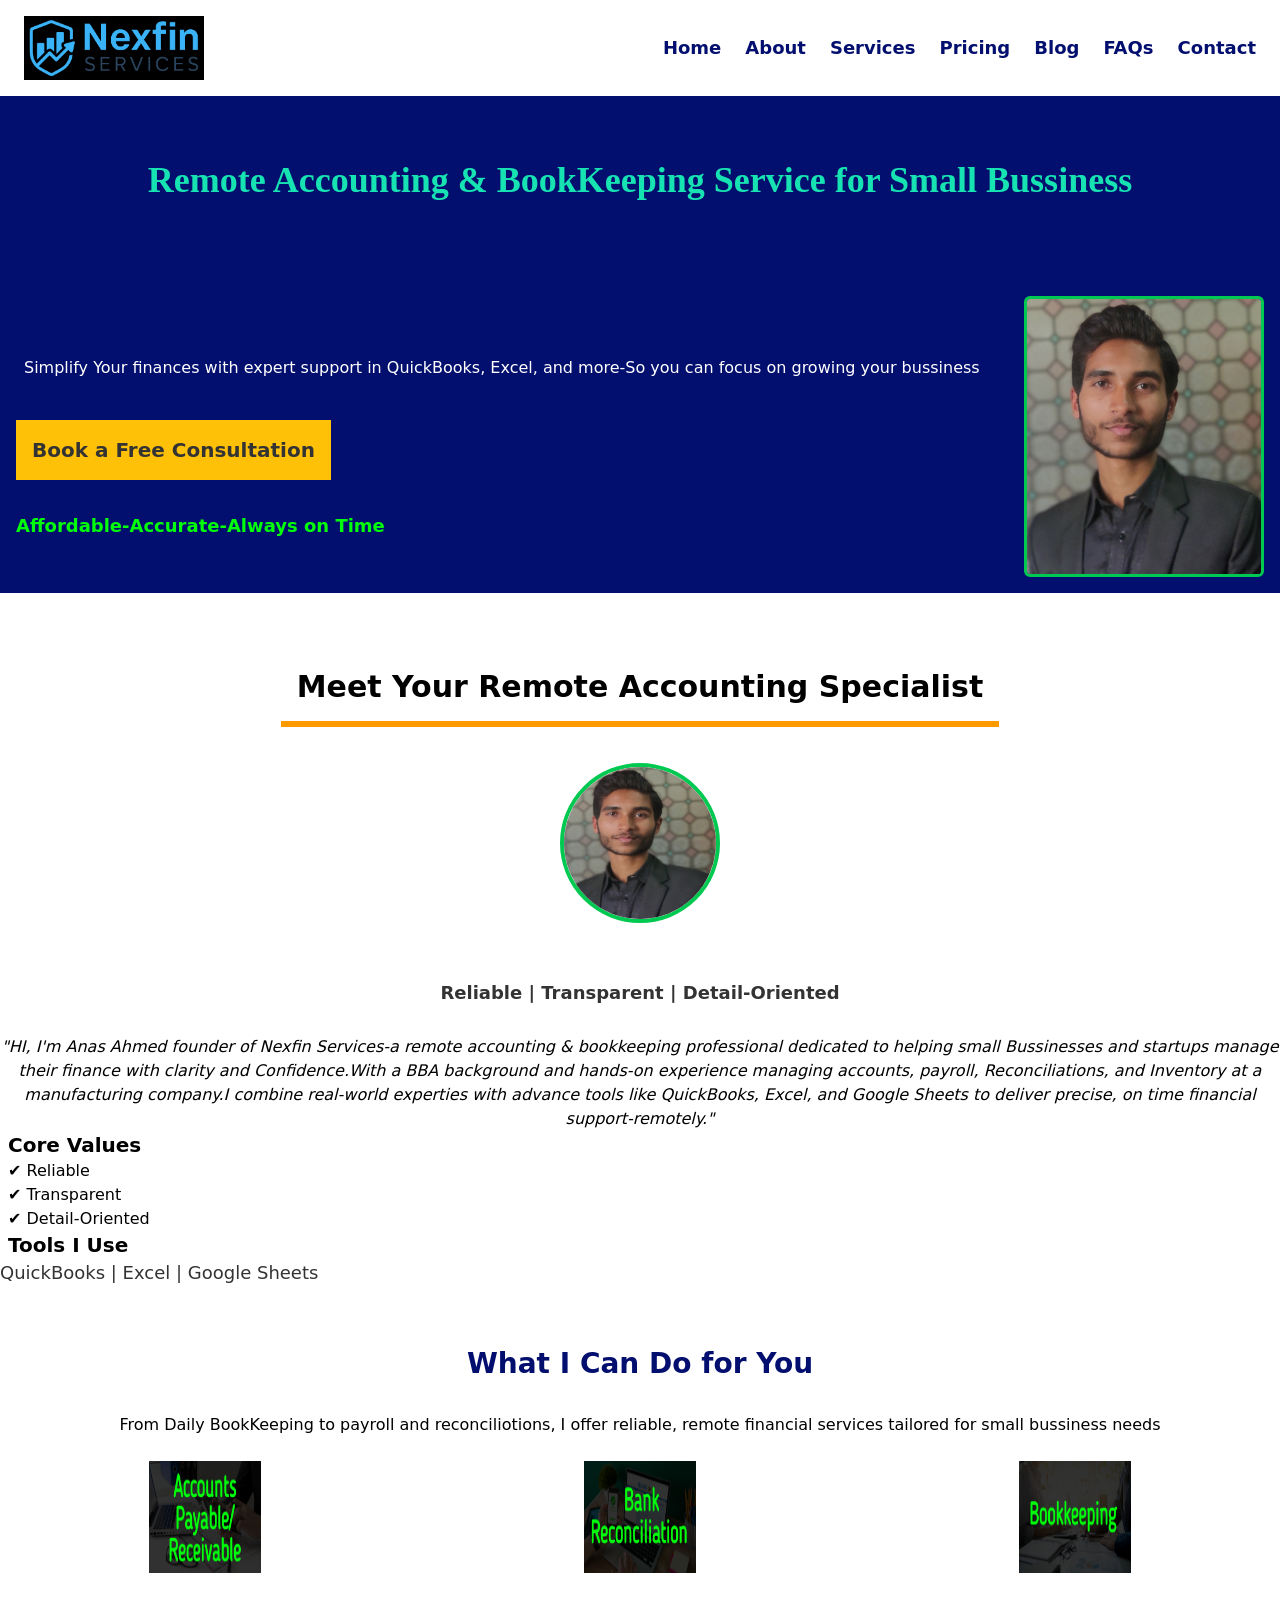
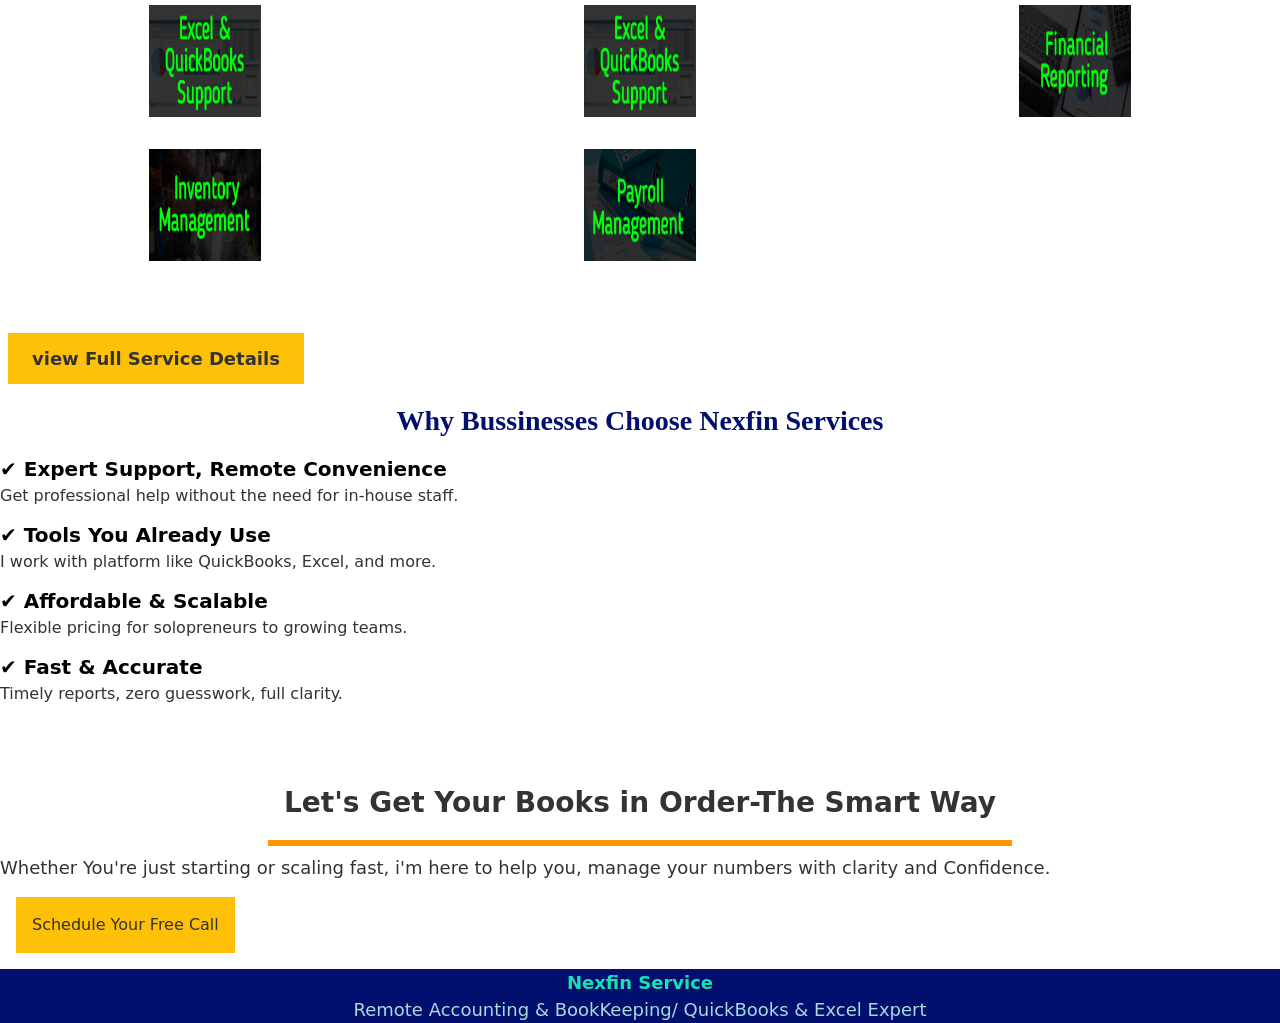
<file: src/index.html>
<!doctype html>
<html>
<head>
  <meta charset="UTF-8">
  <meta name="viewport" content="width=device-width, initial-scale=1.0">
  <link href="./output.css" rel="stylesheet">
</head>
<body>

<nav class="bg-white px-6 py-4 fixed top-0 w-full z-50 ">
  <div class="flex justify-between items-center">
   
    <div>
      <img src="./images/logo.png.png" alt="logo" class="h-16">
    </div>

   
    <div class="md:hidden">
      <button onclick="togglemanu()" class="text-[rgb(3,15,111)] text-3xl">
        &#9776;
      </button>
    </div>

   
    <ul id="menu" class="hidden md:flex space-x-6 text-[rgb(3,15,111)] text-lg font-semibold">
      <li><a href="./index.html">Home</a></li>
      <li><a href="./About.html">About</a></li>
      <li><a href="./Services.html">Services</a></li>
      <li><a href="./Pricing.html">Pricing</a></li>
      <li><a href="./Blog.html">Blog</a></li>
      <li><a href="./FAQs.html">FAQs</a></li>
      <li><a href="./Contact.html">Contact</a></li>
    </ul>
  </div>


  <ul id="mobileMenu" class="md:hidden   flex-col space-y-3 mt-4 hidden text-[rgb(3,15,111)] text-lg font-semibold">
    <li><a href="./index.html">Home</a></li>
    <li><a href="./About.html">About</a></li>
    <li><a href="./Services.html">Services</a></li>
    <li><a href="./Pricing.html">Pricing</a></li>
    <li><a href="./Blog.html">Blog</a></li>
    <li><a href="./FAQs.html">FAQs</a></li>
    <li><a href="./Contact.html">Contact</a></li>
  </ul>
</nav>



<div class="mt-20 bg-[rgb(3,15,111)]  ">
  <div>
  <h1 class="flex flex-col text-center py-20  px-4 text-4xl font-bold mb-4 text-[rgb(23,227,178)] font-serif  ">Remote Accounting & BookKeeping Service for Small Bussiness</h1>

  </div >

  <div class="flex flex-col md:flex-row items-center gap-4 justify-between ">
    <div >
 <p class="p-6   text-white ">Simplify Your finances with expert support in QuickBooks, Excel, and more-So you can focus on growing your bussiness</p>
<a href="Contact.html">
   <button class="p-4 m-4 bg-[rgb(255,193,7)] text-[rgb(51,51,51)] text-xl font-bold cursor-pointer">Book a Free Consultation</button>
</a>
 <p class="text-lg text-[rgb(0,255,10)] font-sans font-bold  p-4">Affordable-Accurate-Always on Time</p>
    </div>

    <div>
<img class="w-40 md:w-60 h-auto border-[3px] border-green-500 rounded-md mb-4 mr-4  " src="./images/Profile.png.jpg" alt="">

    </div>
  </div>
</div>


<div class="">

  <div class="">

    <h1 class="block text-3xl text-center  mt-15 font-bold p-4 w-fit mx-auto border-b-6 border-b-amber-500 text-[rbg(3,15,111)] ">Meet Your Remote Accounting Specialist </h1>

    <img class="block mx-auto mt-9 rounded-full border-4 border-green-500   w-40 h-40" src="./images/Profile.png.jpg" alt="">

    <h1 class="block text-lg text-center  mt-10 font-bold font-sans text-[rgb(51,51,51)] p-4 w-fit mx-auto">Reliable | Transparent | Detail-Oriented </h1>

  <div>
      <p class="block w-fit text-center mt-3 mx-auto italic ">"HI, I'm Anas Ahmed founder of Nexfin Services-a remote accounting & bookkeeping professional dedicated to helping small Bussinesses and startups manage their finance with clarity and Confidence.With a BBA background and hands-on experience managing accounts, payroll, Reconciliations, and Inventory at a manufacturing company.I combine real-world experties with advance tools like QuickBooks, Excel, and Google Sheets to deliver precise, on time financial support-remotely."</p>
      <h1 class="text-xl font-bold px-2 ">Core Values</h1>
      <p class="text-black px-2" >✔ Reliable</p>
        <p class="text-black px-2" >✔ Transparent</p>
          <p class="text-black px-2" >✔ Detail-Oriented</p>
          <h1 class="text-xl font-bold px-2 ">Tools I Use</h1>
          <p class=" text-[rgb(51,51,51)] font-sans text-lg">QuickBooks | Excel | Google Sheets</p>

  </div>
  </div>


  <div>
       <h1 class="block text-[rgb(3,15,111)] text-[28px]  text-center  mt-10 font-bold p-4 w-fit mx-auto">What I Can Do for You</h1>

    <p class="block w-fit text-center mt-3 mx-auto ">From Daily BookKeeping to payroll and reconciliotions, I offer reliable, remote financial services tailored for small bussiness needs</p>
  </div>



  <div class="grid grid-cols-1 sm:grid-cols-2 md:grid-cols-3 justify-items-center mt-6 gap-6">

    <div class="text-center">
<img class="h-28 w-28 mx-auto" src="./images/Accounts Payable-Receivable.png.jpg" alt="">

<div class="w-28 mx-auto">
<h1 class="mt-1 text-base font-medium mb-2"></h1>
</div>

    </div>

<div class="text-center">
<img class="h-28 w-28 mx-auto" src="./images/Bank Reconciliation.png.jpg" alt="">

<div class="w-28 mx-auto">
<h1 class="mt-1 text-base font-medium mb-2"></h1>
</div>
    </div>

<div class="text-center">
<img class="h-28 w-28 mx-auto" src="./images/Bookkeeping.png.jpg" alt="">

<div class="w-28 mx-auto">
<h1 class="mt-1 text-base font-medium mb-2"></h1>
</div>
    </div>

    <div class="text-center">
<img class="h-28 w-28 mx-auto" src="./images/Excel & QuickBooks Support.png.jpg" alt="">

<div class="w-28 mx-auto">
<h1 class="mt-1 text-base font-medium mb-2"></h1>
</div>
    </div>


    <div class="text-center">
<img class="h-28 w-28 mx-auto" src="./images/Excel & QuickBooks Support.png.jpg" alt="">

<div class="w-28 mx-auto">
<h1 class="mt-1 text-base font-medium mb-2"></h1>
</div>
    </div>


    <div class="text-center">
<img class="h-28 w-28 mx-auto" src="./images/Financial Reporting.png.jpg" alt="">

<div class="w-28 mx-auto">
<h1 class="mt-1 text-base font-medium mb-2"></h1>
</div>
    </div>

    


    <div class="text-center">
<img class="h-28 w-28 mx-auto" src="./images/Inventory Management.png.jpg" alt="">

<div class="w-28 mx-auto">
<h1 class="mt-1 text-base font-medium mb-2"></h1>
</div>
    </div>


    <div class="text-center">
<img class="h-28 w-28 mx-auto" src="./images/Payroll Management.png.jpg" alt="">

<div class="w-28 mx-auto">
<h1 class="mt-1 text-base font-medium mb-2"></h1>

</div>
    </div>
 
    
  </div>
 <a href="Services.html">
   <button class=" mx-2 mt-16 px-6 py-3 text-[rgb(51,51,51)] bg-[rgb(255,193,7)] font-sans font-bold text-[18px] cursor-pointer">view Full Service Details</button>
 </a>
</div>


<div class=" mt-4 items-center justify-center text-center">
  <h1 class="text-[28px] text-[rgb(3,15,111)] font-bold font-serif  ">Why Bussinesses Choose Nexfin Services</h1>
 <div>
  <h1 class="mt-3 text-left text-[20px] font-semibold">✔ Expert Support, Remote Convenience</h1>
  <p class="text-left text-[rgb(51,51,51)]    mt-2text-[18px]">Get professional help without the need for in-house staff.</p>
 </div>

  <div>
  <h1 class="mt-3 text-left text-[20px] font-semibold">✔ Tools You Already Use</h1>
  <p class="text-left text-[rgb(51,51,51)]    mt-2text-[18px]">I work with platform like QuickBooks, Excel, and more.</p>
 </div>

  <div>
  <h1 class="mt-3 text-left text-[20px] font-semibold">✔ Affordable & Scalable</h1>
  <p class="text-left text-[rgb(51,51,51)]    mt-2text-[18px]">Flexible pricing for solopreneurs to growing teams.</p>
 </div>

  <div>
  <h1 class="mt-3 text-left text-[20px] font-semibold">✔ Fast & Accurate</h1>
  <p class="text-left font-sans text-[rgb(51,51,51)]  mt-2text-[18px]">Timely reports, zero guesswork, full clarity.</p>
 </div>

 
</div>


<div>

  <div>
   <h1 class="block text-[28px] text-[rgb(51,51,51)] font-sans text-center  mt-15 font-bold p-4 w-fit mx-auto border-b-6 border-b-amber-500 ">Let's Get Your Books in Order-The Smart Way </h1>

   <p class="mt-2 text-[18px] text-[rgb(51,51,51)] font-sans">Whether You're just starting or scaling fast, i'm here to help you, manage your numbers with clarity and Confidence.</p>
  </div>

</div>

<div>
  <a href="Contact.html">
   <button class="p-4 m-4 text-[rgb(51,51,51)] font-sans bg-[rgb(255,193,7)] cursor-pointer">Schedule Your Free Call</button>
</a>
</div>


<footer class="bg-[rgb(3,15,111)]">
  <a href="Services.html">
    <h1 class="block items-center text-center text-[rgb(23,227,178)] font-sans text-[18px] font-bold">Nexfin Service</h1>
    <p class="block items-center text-center text-[rgb(168,218,220)] font-sans text-[18px]">Remote Accounting & BookKeeping/ QuickBooks & Excel Expert</p>
  </a>
</footer>

<script>
  function togglemanu() {
    const menu = document.getElementById('mobileMenu');
    menu.classList.toggle('hidden');
  }
</script>

  
</body>
</html>
</file>
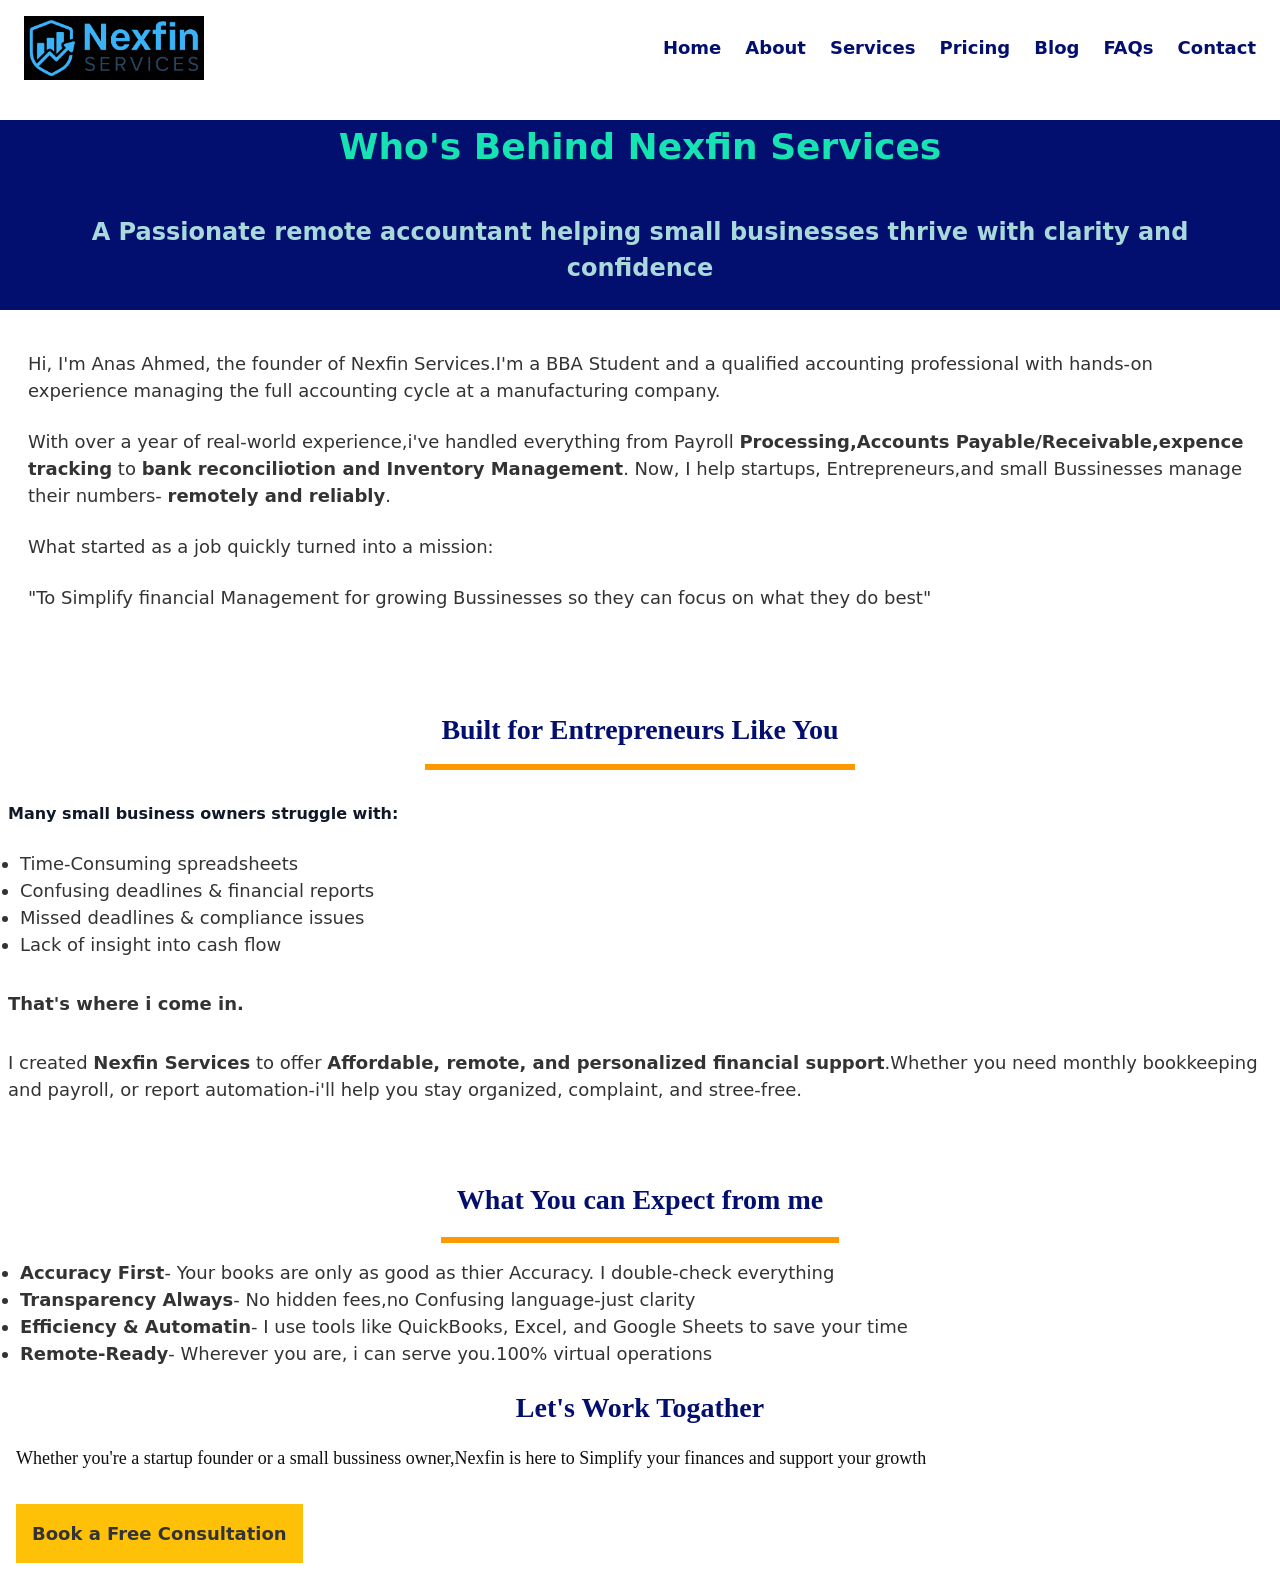
<file: src/About.html>
<!DOCTYPE html>
<html lang="en">
<head>
    <meta charset="UTF-8">
    <meta name="viewport" content="width=device-width, initial-scale=1.0">
      <link href="./output.css" rel="stylesheet">
    <title>About</title>
</head>
<body>
  


<nav class="bg-white px-6 py-4 fixed top-0 w-full z-50 ">
  <div class="flex justify-between items-center">
   
    <div>
      <img src="./images/logo.png.png" alt="logo" class="h-16">
    </div>

   
    <div class="md:hidden">
      <button onclick="togglemanu()" class="text-[rgb(3,15,111)] text-3xl">
        &#9776;
      </button>
    </div>

   
    <ul id="menu" class="hidden md:flex space-x-6 text-[rgb(3,15,111)] text-lg font-semibold">
      <li><a href="./index.html">Home</a></li>
      <li><a href="./About.html">About</a></li>
      <li><a href="./Services.html">Services</a></li>
      <li><a href="./Pricing.html">Pricing</a></li>
      <li><a href="./Blog.html">Blog</a></li>
      <li><a href="./FAQs.html">FAQs</a></li>
      <li><a href="./Contact.html">Contact</a></li>
    </ul>
  </div>


  <ul id="mobileMenu" class="md:hidden   flex-col space-y-3 mt-4 hidden text-[rgb(3,15,111)] text-lg font-semibold">
    <li><a href="./index.html">Home</a></li>
    <li><a href="./About.html">About</a></li>
    <li><a href="./Services.html">Services</a></li>
    <li><a href="./Pricing.html">Pricing</a></li>
    <li><a href="./Blog.html">Blog</a></li>
    <li><a href="./FAQs.html">FAQs</a></li>
    <li><a href="./Contact.html">Contact</a></li>
  </ul>
</nav>


  

<div class="mt-30 bg-[rgb(3,15,111)] ">
  <div>
 <h1 class="flex flex-col text-center  px-4 text-[36px] font-bold mb-4 text-[rgb(23,227,178)] font-sans  ">Who's Behind Nexfin Services</h1>
  </div>
  <div>
 <p class="p-6 block text-center text-[rgb(168,218,220)] font-sans text-[24px] font-bold ">A Passionate remote accountant helping small businesses thrive with clarity and confidence</p>


  </div>
</div>



<div class="bg-white m-4 p-3">
  <p class="text-[rgb(51,51,51)] font-sans text-[18px] py-3">Hi, I'm Anas Ahmed, the founder of Nexfin Services.I'm a BBA Student and a qualified accounting professional with hands-on experience managing the full accounting cycle at a manufacturing company.</p>

  <p class="text-[rgb(51,51,51)] font-sans text-[18px] py-3">With over a year of real-world experience,i've handled everything from Payroll <span class="font-bold">Processing,Accounts Payable/Receivable,expence tracking</span> to <span class="font-bold">bank reconciliotion and Inventory Management</span>. Now, I help startups, Entrepreneurs,and small Bussinesses manage their numbers- <span class="font-bold">remotely and reliably</span>.</p>

  <h1 class="text-[rgb(51,51,51)] font-sans text-[18px] py-3">What started as a job quickly turned into a mission:</h1>

  <p class="text-[rgb(51,51,51)] font-sans text-[18px] py-3">"To Simplify financial Management for growing Bussinesses so they can focus on what they do best"</p>


</div>

<div>

  <div>
   <h1 class="block text-[rgb(3,15,111)] font-serif text-[28px]  text-2xl text-center  mt-15 font-bold p-4 w-fit mx-auto border-b-6 border-b-amber-500 ">Built for Entrepreneurs Like You </h1>

  

    <p class="mb-2 text-gray-900 font-semibold mt-8 px-2">Many small business owners struggle with:</p>

<ul class="list-disc ps-5 text-[rgb(51,51,51)] font-sans text-[18px] pt-4">
  <li>Time-Consuming spreadsheets</li>
  <li>Confusing deadlines & financial reports</li>
  <li>Missed deadlines & compliance issues</li>
  <li>Lack of insight into cash flow</li>
</ul>

 <p class="mb-2 text-[rgb(51,51,51)] text-[18px] font-sans font-semibold mt-8 px-2">That's where i come in.</p>

  <p class="mb-2 text-[rgb(51,51,51)] text-[18px] font-sans  mt-8 px-2">I created <span class="font-bold">Nexfin Services</span> to offer <span class="font-bold">Affordable, remote, and personalized financial support</span>.Whether you need monthly bookkeeping and payroll, or report automation-i'll help you stay organized, complaint, and stree-free.</p>

   

</div>

<div>
   <h1 class="block text-[28px] text-[rgb(3,15,111)] font-serif text-center  mt-15 font-bold p-4 w-fit mx-auto border-b-6 border-b-amber-500 ">What You can Expect from me </h1>

   <ul class="list-disc ps-5 text-[rgb(51,51,51)] font-sans text-[18px]  pt-4">
  <li><span class="font-bold">Accuracy First</span>- Your books are only as good as thier Accuracy. I double-check everything</li>
  <li><span class="font-bold">Transparency Always</span>- No hidden fees,no Confusing language-just clarity</li>
  <li><span class="font-bold">Efficiency & Automatin</span>- I use tools like QuickBooks, Excel, and Google Sheets to save your time</li>
  <li><span class="font-bold">Remote-Ready</span>- Wherever you are, i can serve you.100% virtual operations</li>
</ul>



</div>



</div>

<div class="mt-5">

  <div>
  <p class="block text-center text-[rgb(3,15,111)]  font-serif font-bold text-[28px] ">Let's Work Togather</p>

   <p class="block text-left text-[rgb(15,15,15)]  font-serif text-[18px] p-4 ">Whether you're a startup founder or a small bussiness owner,Nexfin is here to Simplify your finances and support your growth</p>
  <a class="flex text-[rgb(51,51,51)] font-sans text-[18px] font-bold " href="Contact.html">
    <button class="p-4 m-4 bg-[rgb(255,193,7)] cursor-pointer">Book a Free Consultation</button>
  </a>
</div>


</div>

<script>
  function togglemanu() {
    const menu = document.getElementById('mobileMenu');
    menu.classList.toggle('hidden');
  }
</script>
</body>
</html>
</file>
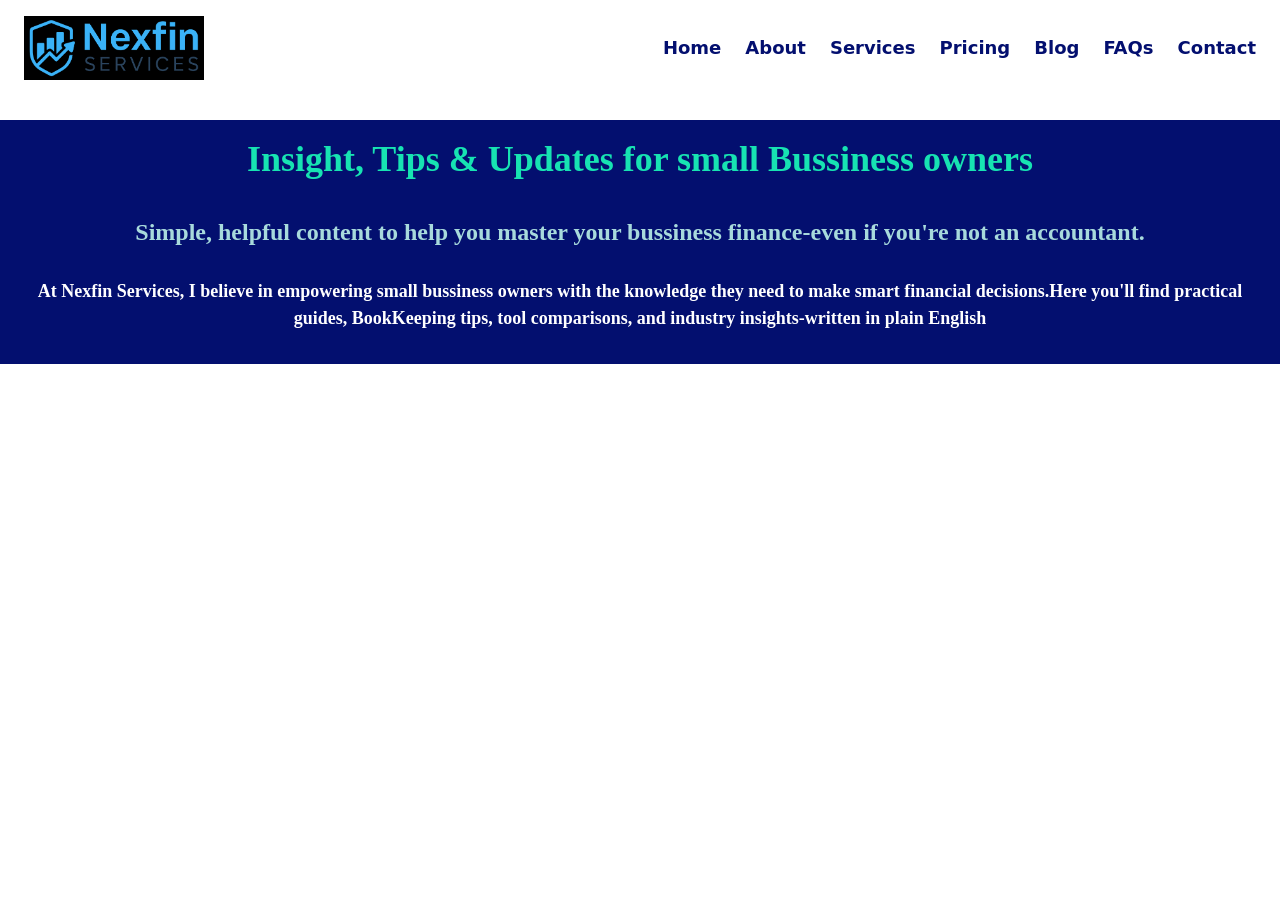
<file: src/Blog.html>
<!DOCTYPE html>
<html lang="en">
<head>
    <meta charset="UTF-8">
    <meta name="viewport" content="width=device-width, initial-scale=1.0">
      <link href="./output.css" rel="stylesheet">
    <title>Blog page</title>
</head>
<body>


   <nav class="bg-white px-6 py-4 fixed top-0 w-full z-50 ">
  <div class="flex justify-between items-center">
   
    <div>
      <img src="./images/logo.png.png" alt="logo" class="h-16">
    </div>

   
    <div class="md:hidden">
      <button onclick="togglemanu()" class="text-[rgb(3,15,111)] text-3xl">
        &#9776;
      </button>
    </div>

   
    <ul id="menu" class="hidden md:flex space-x-6 text-[rgb(3,15,111)] text-lg font-semibold">
      <li><a href="./index.html">Home</a></li>
      <li><a href="./About.html">About</a></li>
      <li><a href="./Services.html">Services</a></li>
      <li><a href="./Pricing.html">Pricing</a></li>
      <li><a href="./Blog.html">Blog</a></li>
      <li><a href="./FAQs.html">FAQs</a></li>
      <li><a href="./Contact.html">Contact</a></li>
    </ul>
  </div>


  <ul id="mobileMenu" class="md:hidden   flex-col space-y-3 mt-4 hidden text-[rgb(3,15,111)] text-lg font-semibold">
    <li><a href="./index.html">Home</a></li>
    <li><a href="./About.html">About</a></li>
    <li><a href="./Services.html">Services</a></li>
    <li><a href="./Pricing.html">Pricing</a></li>
    <li><a href="./Blog.html">Blog</a></li>
    <li><a href="./FAQs.html">FAQs</a></li>
    <li><a href="./Contact.html">Contact</a></li>
  </ul>
</nav>



<div class="mt-30 bg-[rgb(3,15,111)]">
  <div class="pt-3">
 <h1 class="flex flex-col text-center  px-4 text-[36px] text-[rgb(23,227,178)] font-serif font-bold mb-4 ">Insight, Tips & Updates for small Bussiness owners</h1>
  </div>

   <div class="pt-3">
 <h1 class="flex flex-col text-center  px-4 text-[24px] text-[rgb(168,218,220)] font-serif font-bold mb-4 ">Simple, helpful content to help you master your bussiness finance-even if you're not an accountant. </h1>
  </div>

   <div class="pb-4 pt-3">
 <h1 class="flex flex-col text-center  px-4 text-[18px] text-[rgb(255,255,255)] font-serif font-bold mb-4 ">At Nexfin Services, I believe in empowering small bussiness owners with the knowledge they need to make smart financial decisions.Here you'll find practical guides, BookKeeping tips, tool comparisons, and industry insights-written in plain English</h1>
  </div>


</div>

<script>
  function togglemanu() {
    const menu = document.getElementById('mobileMenu');
    menu.classList.toggle('hidden');
  }
</script>
</body>
</html>
</file>
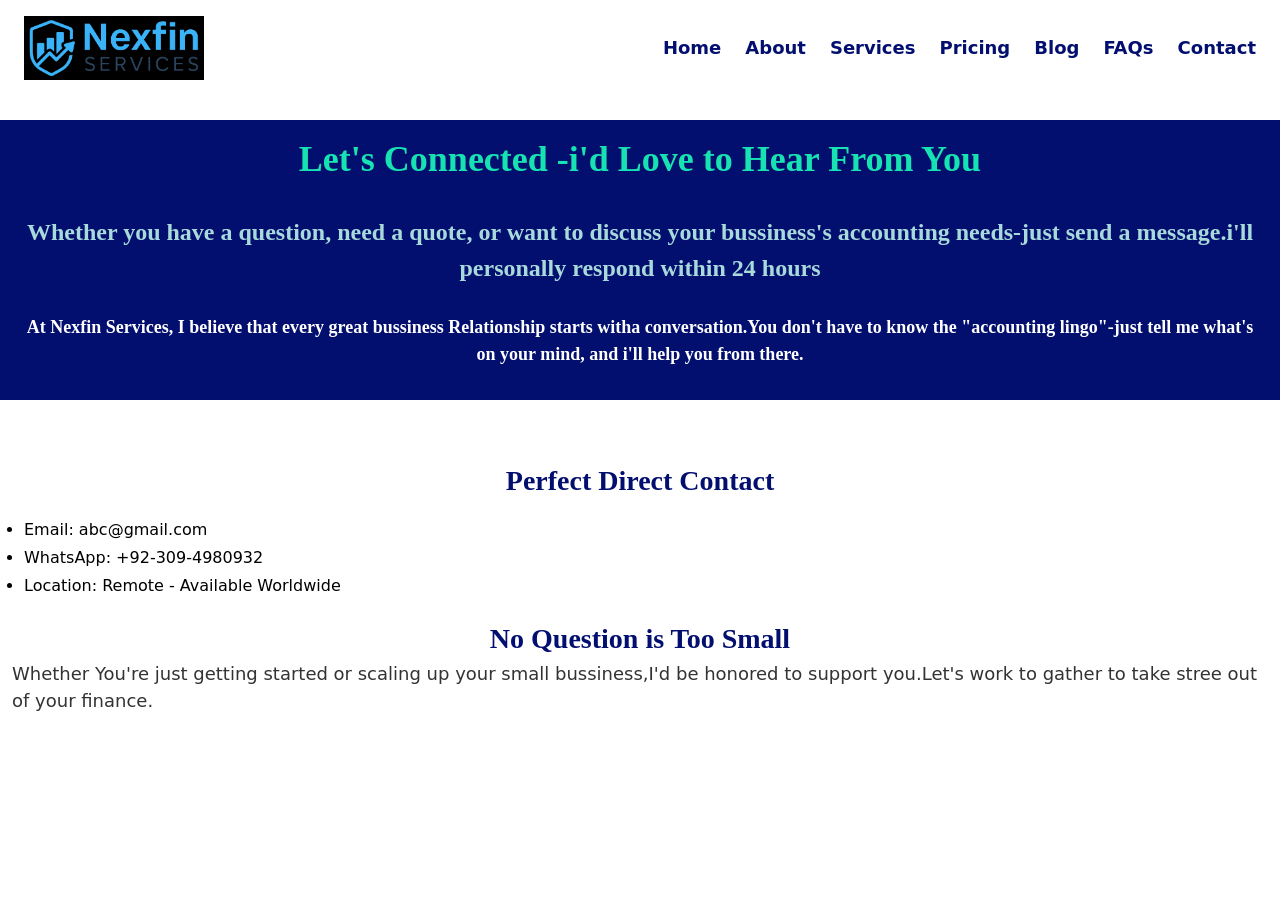
<file: src/Contact.html>
<!DOCTYPE html>
<html lang="en">
<head>
    <meta charset="UTF-8">
    <meta name="viewport" content="width=device-width, initial-scale=1.0">
      <link href="./output.css" rel="stylesheet">
    <title>Contact page</title>
</head>
<body>
  

  <nav class="bg-white px-6 py-4 fixed top-0 w-full z-50 ">
  <div class="flex justify-between items-center">
   
    <div>
      <img src="./images/logo.png.png" alt="logo" class="h-16">
    </div>

   
    <div class="md:hidden">
      <button onclick="togglemanu()" class="text-[rgb(3,15,111)] text-3xl">
        &#9776;
      </button>
    </div>

   
    <ul id="menu" class="hidden md:flex space-x-6 text-[rgb(3,15,111)] text-lg font-semibold">
      <li><a href="./index.html">Home</a></li>
      <li><a href="./About.html">About</a></li>
      <li><a href="./Services.html">Services</a></li>
      <li><a href="./Pricing.html">Pricing</a></li>
      <li><a href="./Blog.html">Blog</a></li>
      <li><a href="./FAQs.html">FAQs</a></li>
      <li><a href="./Contact.html">Contact</a></li>
    </ul>
  </div>


  <ul id="mobileMenu" class="md:hidden   flex-col space-y-3 mt-4 hidden text-[rgb(3,15,111)] text-lg font-semibold">
    <li><a href="./index.html">Home</a></li>
    <li><a href="./About.html">About</a></li>
    <li><a href="./Services.html">Services</a></li>
    <li><a href="./Pricing.html">Pricing</a></li>
    <li><a href="./Blog.html">Blog</a></li>
    <li><a href="./FAQs.html">FAQs</a></li>
    <li><a href="./Contact.html">Contact</a></li>
  </ul>
</nav>

 
<div class="mt-30 bg-[rgb(3,15,111)]">
  <div class="pt-3">
 <h1 class="flex flex-col text-center  px-4 text-[36px] text-[rgb(23,227,178)] font-serif font-bold mb-4 ">Let's Connected -i'd Love to Hear From You</h1>
  </div>

   <div class="pt-3">
 <h1 class="flex flex-col text-center  px-4 text-[24px] text-[rgb(168,218,220)] font-serif font-bold mb-4 ">Whether you have a question, need a quote, or want to discuss your bussiness's accounting needs-just send a message.i'll personally respond within 24 hours</h1>
  </div>

   <div class="pb-4 pt-3">
 <h1 class="flex flex-col text-center  px-4 text-[18px] text-[rgb(255,255,255)] font-serif font-bold mb-4 ">At Nexfin Services, I believe that every great bussiness Relationship starts witha conversation.You don't have to know the "accounting lingo"-just tell me what's on your mind, and i'll help you from there.</h1>
  </div>

 
</div>





<div class="w-full text-center mt-15">
  <h1 class="text-[28px] text-[rgb(3,15,111)] font-serif font-bold">
    Perfect Direct Contact
  </h1>
</div>


<div class="w-full pl-6 mt-4">
  <ul class="list-disc space-y-1">
    <li>Email: abc@gmail.com</li>
    <li>WhatsApp: +92-309-4980932</li>
    <li>Location: Remote - Available Worldwide</li>
  </ul>
</div>

<div class="my-5">
  <h1 class="text-center text-[rgb(3,15,111)] text-[28px] font-serif font-bold">No Question is Too Small</h1>
  <p class="text-[rgb(51,51,51)] font-sans text-[18px] px-3">Whether You're just getting started or scaling up your small bussiness,I'd be honored to support you.Let's work to gather to take stree out of your finance.</p>
</div>





<script>
  function togglemanu() {
    const menu = document.getElementById('mobileMenu');
    menu.classList.toggle('hidden');
  }
</script>
</body>
</html>
</file>
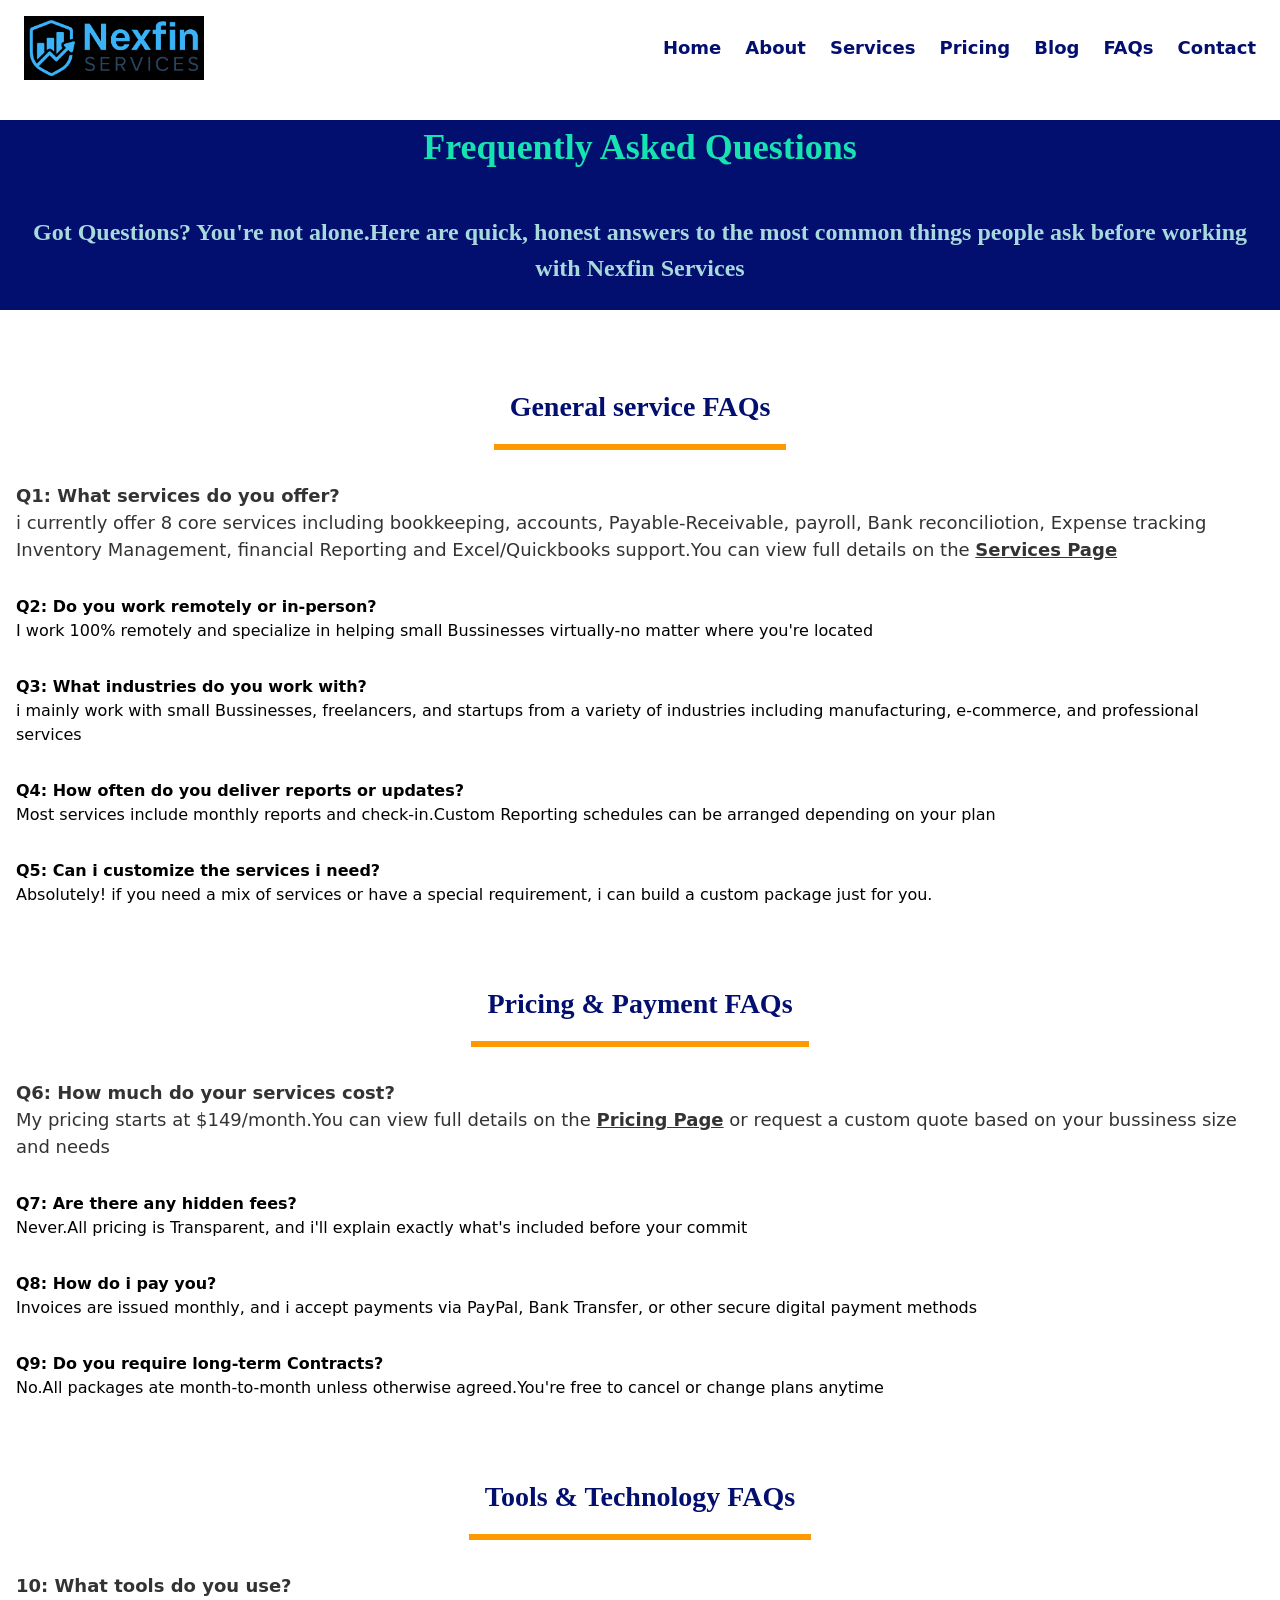
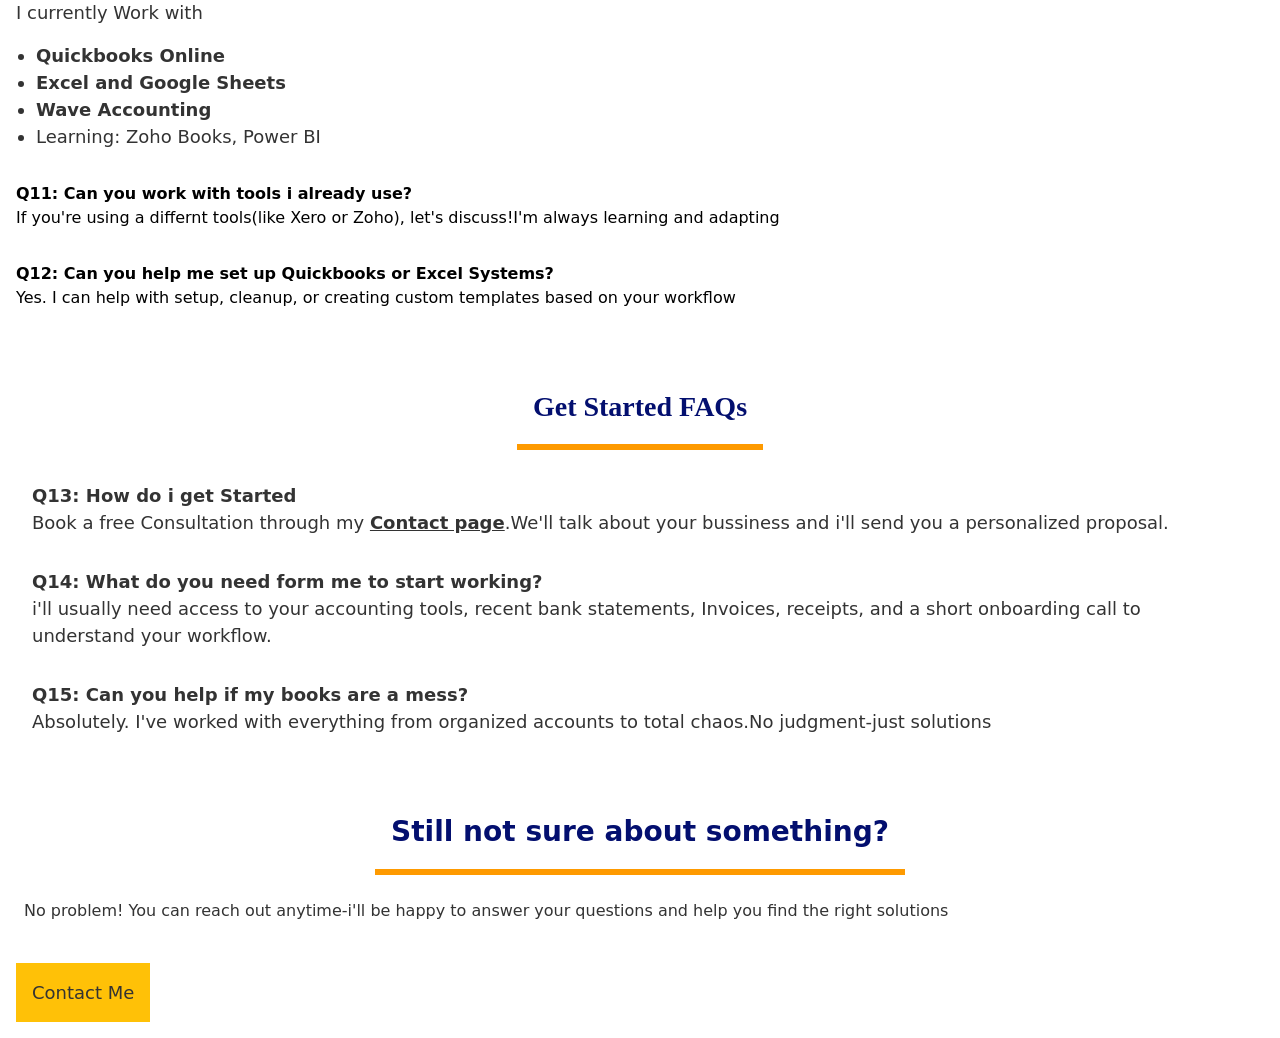
<file: src/FAQs.html>
<!DOCTYPE html>
<html lang="en">
<head>
    <meta charset="UTF-8">
    <meta name="viewport" content="width=device-width, initial-scale=1.0">
      <link href="./output.css" rel="stylesheet">
    <title>FAQs</title>
</head>
<body>
   

<nav class="bg-white px-6 py-4 fixed top-0 w-full z-50 ">
  <div class="flex justify-between items-center">
   
    <div>
      <img src="./images/logo.png.png" alt="logo" class="h-16">
    </div>

   
    <div class="md:hidden">
      <button onclick="togglemanu()" class="text-[rgb(3,15,111)] text-3xl">
        &#9776;
      </button>
    </div>

   
    <ul id="menu" class="hidden md:flex space-x-6 text-[rgb(3,15,111)] text-lg font-semibold">
      <li><a href="./index.html">Home</a></li>
      <li><a href="./About.html">About</a></li>
      <li><a href="./Services.html">Services</a></li>
      <li><a href="./Pricing.html">Pricing</a></li>
      <li><a href="./Blog.html">Blog</a></li>
      <li><a href="./FAQs.html">FAQs</a></li>
      <li><a href="./Contact.html">Contact</a></li>
    </ul>
  </div>


  <ul id="mobileMenu" class="md:hidden   flex-col space-y-3 mt-4 hidden text-[rgb(3,15,111)] text-lg font-semibold">
    <li><a href="./index.html">Home</a></li>
    <li><a href="./About.html">About</a></li>
    <li><a href="./Services.html">Services</a></li>
    <li><a href="./Pricing.html">Pricing</a></li>
    <li><a href="./Blog.html">Blog</a></li>
    <li><a href="./FAQs.html">FAQs</a></li>
    <li><a href="./Contact.html">Contact</a></li>
  </ul>
</nav>

 

<div class="mt-30 ">
  <div class="bg-[rgb(3,15,111)]">
     <h1 class="flex flex-col text-center  px-4 text-[36px] text-[rgb(23,227,178)] font-serif font-bold mb-4 ">Frequently Asked Questions</h1>
      <p class="p-6 flex flex-col text-center  px-4 text-[24px] text-[rgb(168,218,220)] font-serif font-bold mb-4">Got Questions? You're not alone.Here are quick, honest answers to the most common things people ask before working with Nexfin Services</p>
     

  </div>

<div>

  <div>
   <h1 class="block text-[28px] font-serif text-[rgb(2,15,111)] text-center  mt-15 font-bold p-4 w-fit mx-auto border-b-6 border-b-amber-500 ">General service FAQs </h1>

    <!-- <p class="p-6 block text-center ">Whether you're just starting or sacling fast</p> -->

      <div class="mt-8 px-4 text-[18px] font-sans text-[rgb(51,51,51)]">
  <h1 class="font-bold">Q1: What services do you offer?</h1>
  <p>i currently offer 8 core services including bookkeeping, accounts, Payable-Receivable, payroll, Bank reconciliotion, Expense tracking Inventory Management, financial Reporting and Excel/Quickbooks support.You can view full details on the <a class="underline font-bold" href="Services.html">Services Page</a></p>
</div>

 <div class="mt-8 px-4">
  <h1 class="font-bold">Q2: Do you work remotely or in-person?</h1>
  <p>I work 100% remotely and specialize in helping small Bussinesses virtually-no matter where you're located</p>
</div>

 <div class="mt-8 px-4">
  <h1 class="font-bold">Q3: What industries do you work with?</h1>
  <p>i mainly work with small Bussinesses, freelancers, and startups from a variety of industries including manufacturing, e-commerce, and professional services</p>
</div>

 <div class="mt-8 px-4">
  <h1 class="font-bold">Q4: How often do you deliver reports or updates?</h1>
  <p>Most services include monthly reports and check-in.Custom Reporting schedules can be arranged depending on your plan</p>
</div>

<div class="mt-8 px-4">
  <h1 class="font-bold">Q5: Can i customize the services i need?</h1>
  <p>Absolutely! if you need a mix of services or have a special requirement, i can build a custom package just for you.</p>
</div>

</div>

</div>

<div>
   <h1 class="block text-[28px] text-[rgb(3,15,111)] font-serif text-center  mt-15 font-bold p-4 w-fit mx-auto border-b-6 border-b-amber-500 ">Pricing & Payment FAQs </h1>

 
     <div>

       <div class="mt-8 px-4 text-[18px] font-sans text-[rgb(51,51,51)]">
  <h1 class="font-bold">Q6: How much do your services cost?</h1>
  <p>My pricing starts at $149/month.You can view full details on the <a class="underline font-bold" href="Pricing.html">Pricing Page</a> or request a custom quote based on your bussiness size and needs</p>
</div>

 <div class="mt-8 px-4">
  <h1 class="font-bold">Q7: Are there any hidden fees?</h1>
  <p>Never.All pricing is Transparent, and i'll explain exactly what's included before your commit</p>
</div>

 <div class="mt-8 px-4">
  <h1 class="font-bold">Q8: How do i pay you?</h1>
  <p>Invoices are issued monthly, and i accept payments via PayPal, Bank Transfer, or other secure digital payment methods</p>
</div>

 <div class="mt-8 px-4">
  <h1 class="font-bold">Q9: Do you require long-term Contracts?</h1>
  <p>No.All packages ate month-to-month unless otherwise agreed.You're free to cancel or change plans anytime</p>
</div>



</div>

     </div>



</div>

<div>
   <h1 class="block text-[28px] text-[rgb(3,15,111)] font-serif text-center  mt-15 font-bold p-4 w-fit mx-auto border-b-6 border-b-amber-500 ">Tools & Technology FAQs</h1>

   <div>

    
       <div class="mt-8 px-4 text-[18px] font-sans text-[rgb(51,51,51)]">
  <h1 class="font-bold">10: What tools do you use?</h1>
  <p>I currently Work with</p>
  <ul class="list-disc ps-5 text-[rgb(51,51,51)] font-sans text-[18px] pt-4">
  <li class="font-bold">Quickbooks Online</li>
  <li class="font-bold">Excel and Google Sheets</li>
  <li class="font-bold">Wave Accounting</li>
  <li>Learning: Zoho Books, Power BI</li>
</ul>
</div>

 <div class="mt-8 px-4">
  <h1 class="font-bold">Q11: Can you work with tools i already use?</h1>
  <p>If you're using a differnt tools(like Xero or Zoho), let's discuss!I'm always learning and adapting</p>
</div>

 <div class="mt-8 px-4">
  <h1 class="font-bold">Q12: Can you help me set up Quickbooks or Excel Systems?</h1>
  <p>Yes. I can help with setup, cleanup, or creating custom templates based on your workflow</p>
</div>



</div>

     </div>



   </div>

   

</div>

<div>
   <h1 class="block text-[28px] text-[rgb(3,15,111)] font-serif text-center  mt-15 font-bold p-4 w-fit mx-auto border-b-6 border-b-amber-500 ">Get Started FAQs</h1>


     <div>

      <div class="mt-8 px-4 text-[18px] font-sans text-[rgb(51,51,51)]">

         <div class="mt-8 px-4">
  <h1 class="font-bold">Q13: How do i get Started</h1>
  <p>Book a free Consultation through my <a class="underline font-bold" href="Contact.html">Contact page</a>.We'll talk about your bussiness and i'll send you a personalized proposal.</p>
</div>

 <div class="mt-8 px-4">
  <h1 class="font-bold">Q14: What do you need form me to start working?</h1>
  <p>i'll usually need access to your accounting tools, recent bank statements, Invoices, receipts, and a short onboarding call to understand your workflow.<p>
</div>

 <div class="mt-8 px-4">
  <h1 class="font-bold">Q15: Can you help if my books are a mess?</h1>
  <p>Absolutely. I've worked with everything from organized accounts to total chaos.No judgment-just solutions</p>
</div>

      </div>

     </div>

</div>

<div>
   <h1 class="block text-[28px] text-[rgb(3,15,111)] font-sans text-center  mt-15 font-bold p-4 w-fit mx-auto border-b-6 border-b-amber-500 ">Still not sure about something?</h1>

    <p class="p-6 block text-left text-[rgb(51,51,51)] text-18px font-sans ">No problem! You can reach out anytime-i'll be happy to answer your questions and help you find the right solutions</p>

</div>

 <div>

  <a class="" href="Contact.html">
    <button class="p-4 m-4 text-[rgb(51,51,51)]  bg-[rgb(255,193,7)] text-[18px] font-sans cursor-pointer">Contact Me</button>
  </a>
</div>


<script>
  function togglemanu() {
    const menu = document.getElementById('mobileMenu');
    menu.classList.toggle('hidden');
  }
</script>
</body>
</html>
</file>
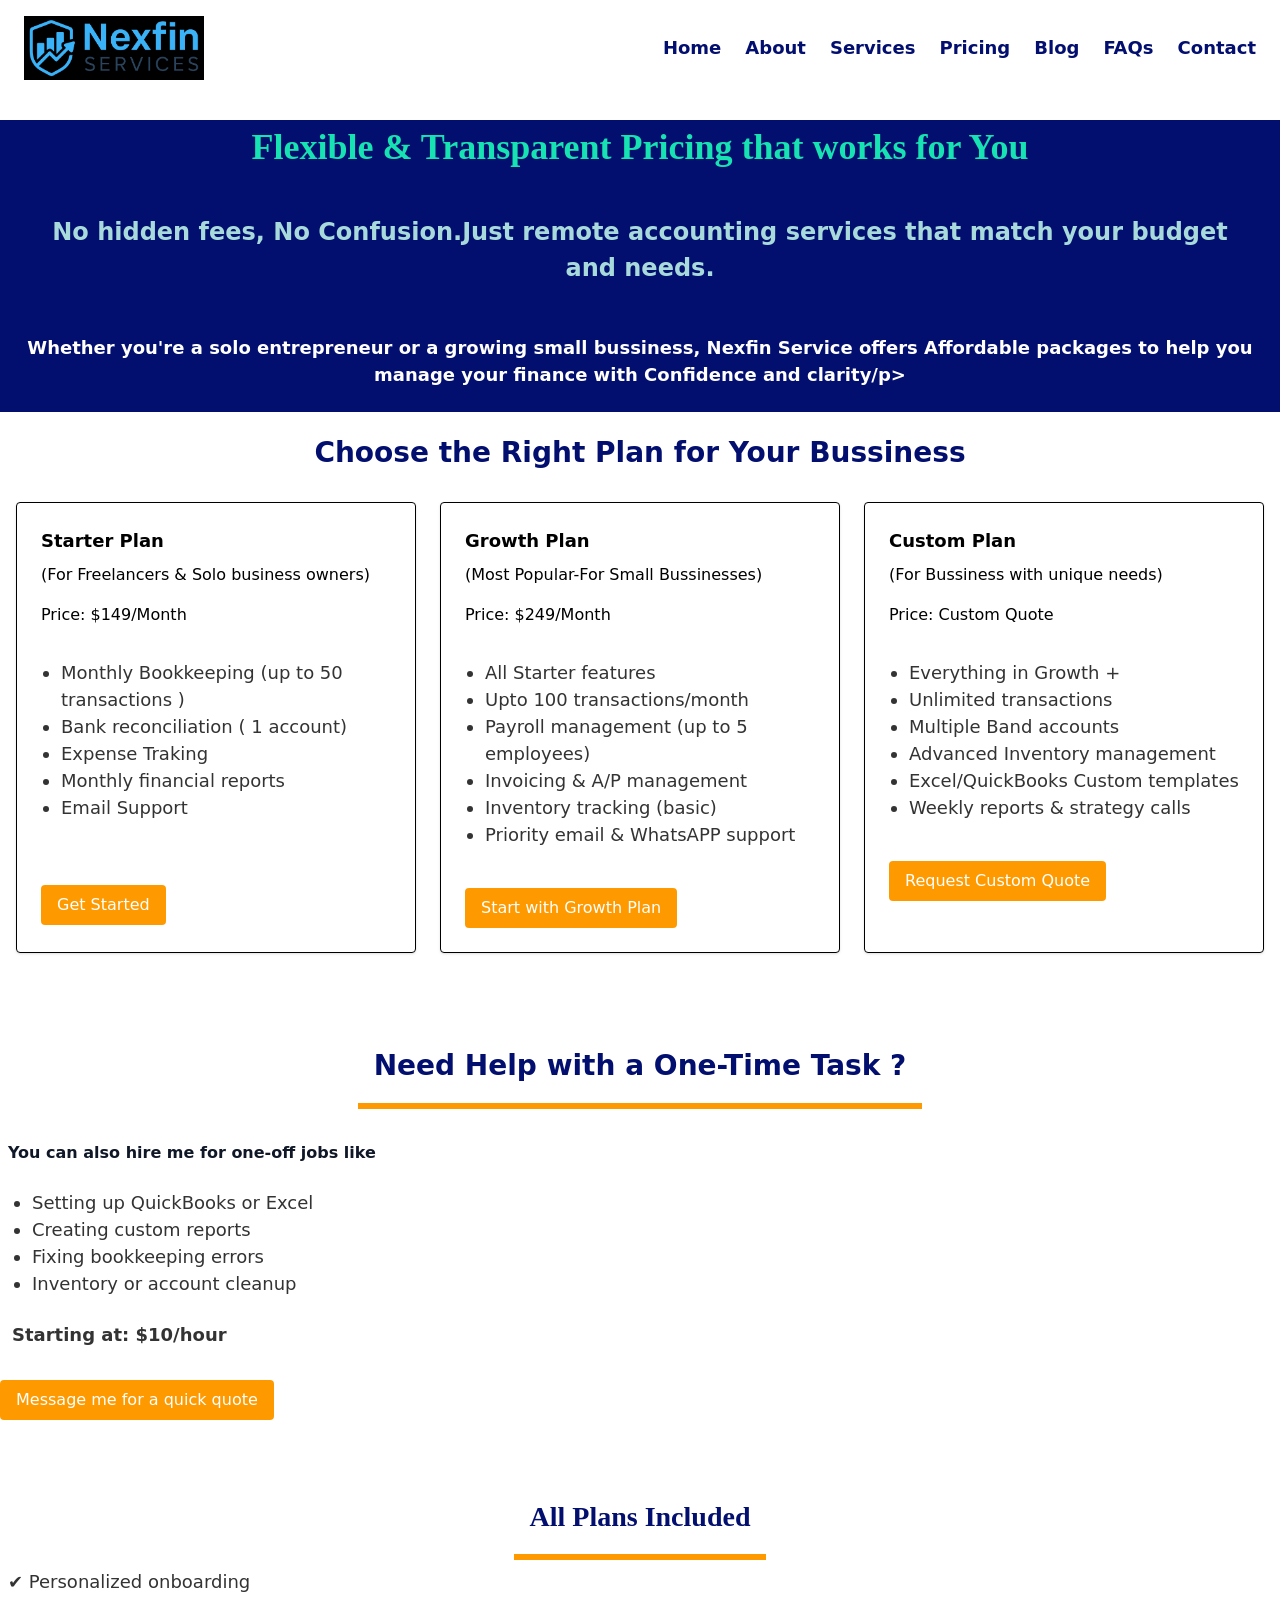
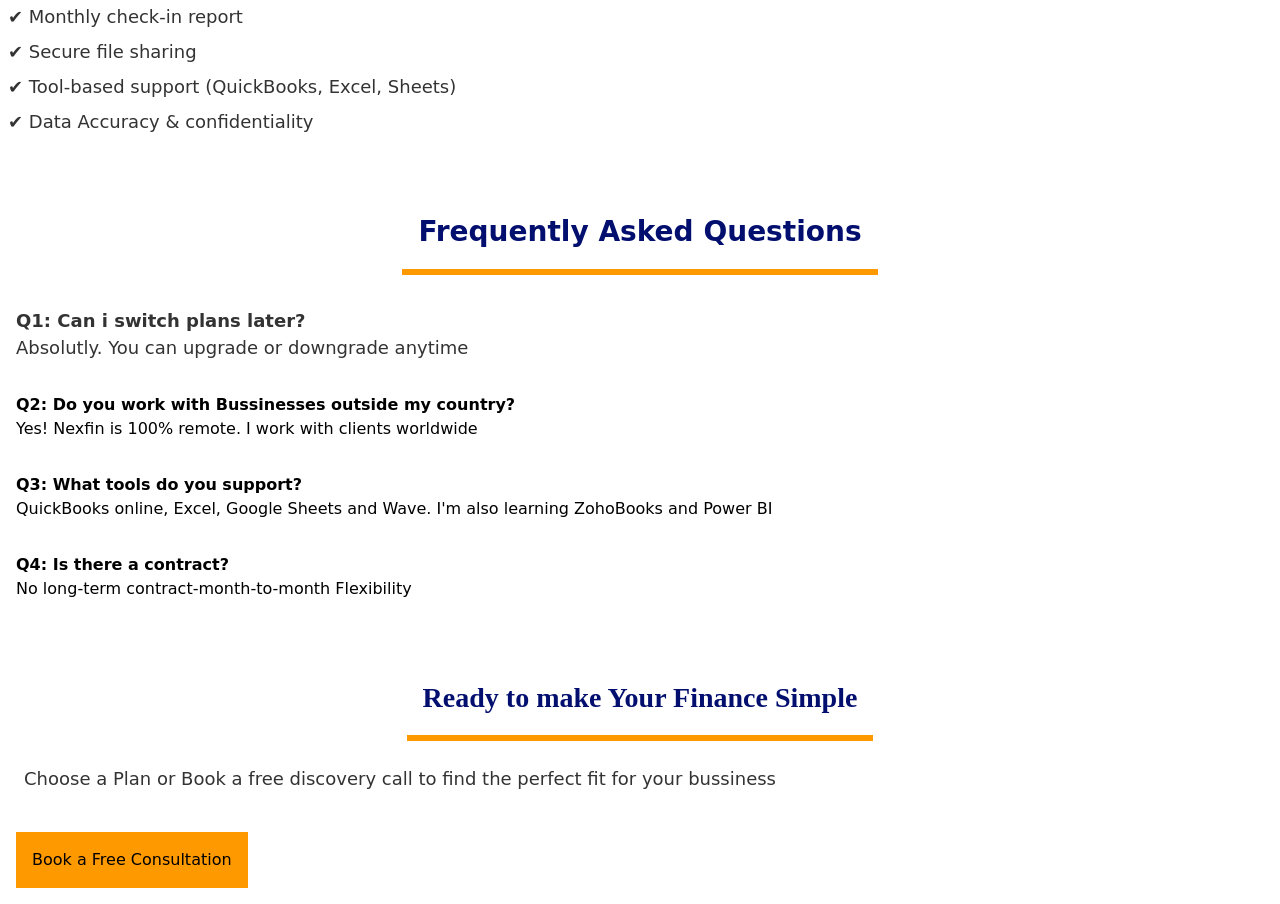
<file: src/Pricing.html>
<!DOCTYPE html>
<html lang="en">
<head>
    <meta charset="UTF-8">
    <meta name="viewport" content="width=device-width, initial-scale=1.0">
      <link href="./output.css" rel="stylesheet">
    <title>Pricing</title>
</head>
<body>
   


  <nav class="bg-white px-6 py-4 fixed top-0 w-full z-50 ">
  <div class="flex justify-between items-center">
   
    <div>
      <img src="./images/logo.png.png" alt="logo" class="h-16">
    </div>

   
    <div class="md:hidden">
      <button onclick="togglemanu()" class="text-[rgb(3,15,111)] text-3xl">
        &#9776;
      </button>
    </div>

   
    <ul id="menu" class="hidden md:flex space-x-6 text-[rgb(3,15,111)] text-lg font-semibold">
      <li><a href="./index.html">Home</a></li>
      <li><a href="./About.html">About</a></li>
      <li><a href="./Services.html">Services</a></li>
      <li><a href="./Pricing.html">Pricing</a></li>
      <li><a href="./Blog.html">Blog</a></li>
      <li><a href="./FAQs.html">FAQs</a></li>
      <li><a href="./Contact.html">Contact</a></li>
    </ul>
  </div>


  <ul id="mobileMenu" class="md:hidden   flex-col space-y-3 mt-4 hidden text-[rgb(3,15,111)] text-lg font-semibold">
    <li><a href="./index.html">Home</a></li>
    <li><a href="./About.html">About</a></li>
    <li><a href="./Services.html">Services</a></li>
    <li><a href="./Pricing.html">Pricing</a></li>
    <li><a href="./Blog.html">Blog</a></li>
    <li><a href="./FAQs.html">FAQs</a></li>
    <li><a href="./Contact.html">Contact</a></li>
  </ul>
</nav>

  

<div class="mt-30 bg-[rgb(3,15,111)]">
  <div>
 <h1 class="flex flex-col text-center  px-4 text-[36px] font-serif text-[rgb(23,227,178)] font-bold mb-4 ">Flexible & Transparent Pricing that works for You</h1>
  </div>
  <div>
 <p class="p-6 block text-[rgb(168,218,220)] text-[24px] font-sans font-bold text-center  ">No hidden fees, No Confusion.Just remote accounting services that match your budget and needs.</p>
 <p class="p-6 block text-[rgb(255,255,255)] text-[18px] font-sans font-bold text-center">Whether you're a solo entrepreneur or a growing small bussiness, Nexfin Service offers Affordable packages to help you manage your finance with Confidence and clarity/p>
  </div>
</div>

<!-- Tables code here  -->
<div class=" my-5 ">
  <h1 class="block text-center items-center text-[rgb(3,15,111)] text-[28px] font-bold">Choose the Right Plan for Your Bussiness</h1>  
<div class="grid grid-cols-1 sm:grid-cols-2 md:grid-cols-3 gap-6 p-4 mt-3">
  <!-- Table ka code 1 -->
  <div class="  items-center justify-between text-left p-6 border rounded shadow">
    <h2 class="text-lg font-bold mb-2 ">Starter Plan</h2>
    <p class="mb-4">(For Freelancers & Solo business owners)</p>
     <p class="mb-4">Price: $149/Month</p>
     <ul class="list-disc ps-5 text-[rgb(51,51,51)] text-left font-sans text-[18px] pt-4">
  <li>Monthly Bookkeeping (up to 50 transactions )</li>
  <li>Bank reconciliation ( 1 account)</li>
  <li>Expense Traking </li>
  <li>Monthly financial reports</li>
  <li>Email Support</li>
</ul>
    <a href="Contact.html">
      <button class="mt-16 bg-amber-500 text-white px-4 py-2 rounded hover:bg-amber-600">
      Get Started
    </button>
    </a>
  </div>

  <!-- Table 2 -->
 

   <div class="  items-center justify-between text-left p-6 border rounded shadow">
    <h2 class="text-lg font-bold mb-2 ">Growth Plan</h2>
    <p class="mb-4">(Most Popular-For Small Bussinesses)</p>
     <p class="mb-4">Price: $249/Month</p>
     <ul class="list-disc ps-5 text-[rgb(51,51,51)] text-left font-sans text-[18px] pt-4">
  <li>All Starter features</li>
  <li>Upto 100 transactions/month</li>
  <li>Payroll management (up to 5 employees)</li>
  <li>Invoicing & A/P management</li>
   <li>Inventory tracking (basic)</li>
    <li>Priority email & WhatsAPP support</li>
</ul>
    <a href="Contact.html">
      <button class="mt-10 bg-amber-500 text-white px-4 py-2 rounded hover:bg-amber-600">
      Start with Growth Plan
    </button>
    </a>
  </div>

  <!-- Table 3 -->

   <div class="  items-center justify-between text-left p-6 border rounded shadow">
    <h2 class="text-lg font-bold mb-2 ">Custom Plan</h2>
    <p class="mb-4">(For Bussiness with unique needs)</p>
     <p class="mb-4">Price: Custom Quote</p>
     <ul class="list-disc ps-5 text-[rgb(51,51,51)] text-left font-sans text-[18px] pt-4">
  <li>Everything in Growth +</li>
  <li>Unlimited transactions</li>
  <li>Multiple Band accounts</li>
  <li>Advanced Inventory management</li>
   <li>Excel/QuickBooks Custom templates</li>
    <li>Weekly reports & strategy calls</li>
</ul>
    <a href="Contact.html">
      <button class="mt-10 bg-amber-500 text-white px-4 py-2 rounded hover:bg-amber-600">
      Request Custom Quote
    </button>
    </a>
  </div>



  
</div>
  </div>



<div>

  <div>
   <h1 class="block text-[rgb(3,15,111)] text-[28px] text-center  mt-15 font-bold p-4 w-fit mx-auto border-b-6 border-b-amber-500 ">Need Help with a One-Time Task ? </h1>

 

   <p class="mb-2 text-gray-900 font-semibold mt-8 px-2">You can also hire me for one-off jobs like</p>

<ul class="list-disc ps-5 text-[rgb(51,51,51)] font-sans text-[18px] pl-8 pt-4">
  <li>Setting up QuickBooks or Excel</li>
  <li>Creating custom reports</li>
  <li>Fixing bookkeeping errors</li>
  <li>Inventory or account cleanup</li>
</ul>

<h1 class="font-bold text-[18px] text-[rgb(51,51,51)] px-3 py-6">Starting at: $10/hour</h1>

<a href="Contact.html">
   <button class="mt-2 bg-amber-500 text-white px-4 py-2 rounded hover:bg-amber-600">
      Message me for a quick quote
    </button>
</a>

</div>

<div>
   <h1 class="block text-[28px] text-[rgb(3,15,111)] font-serif text-center  mt-15 font-bold p-4 w-fit mx-auto border-b-6 border-b-amber-500 ">All Plans Included </h1>

    <!-- <p class="p-6 block text-center ">Whether you're just starting or sacling fast</p> -->
      <div>
  <h1 class="mt-2 px-2 text-left text-[18px] text-[rgb(51,51,51)] font-sans ">✔ Personalized onboarding</h1>
   <h1 class="mt-2 px-2 text-left text-[18px] text-[rgb(51,51,51)] font-sans ">✔ Monthly check-in report</h1>
    <h1 class="mt-2 px-2 text-left text-[18px] text-[rgb(51,51,51)] font-sans ">✔ Secure file sharing</h1>
     <h1 class="mt-2 px-2 text-left text-[18px] text-[rgb(51,51,51)] font-sans ">✔ Tool-based support (QuickBooks, Excel, Sheets)</h1>
      <h1 class="mt-2 px-2 text-left text-[18px] text-[rgb(51,51,51)] font-sans ">✔ Data Accuracy & confidentiality</h1>
 </div>

</div>

<div>
   <h1 class="block text-[28px] text-[rgb(3,15,111)] font-sans text-center  mt-15 font-bold p-4 w-fit mx-auto border-b-6 border-b-amber-500 ">Frequently Asked Questions</h1>

    <!-- <p class="p-6 block text-center ">Whether you're just starting or sacling fast</p> -->

</div>

<div>

  <div class="mt-8 px-4 text-[18px] font-sans text-[rgb(51,51,51)]">
  <h1 class="font-bold">Q1: Can i switch plans later?</h1>
  <p>Absolutly. You can upgrade or downgrade anytime</p>
</div>

 <div class="mt-8 px-4">
  <h1 class="font-bold">Q2: Do you work with Bussinesses outside my country?</h1>
  <p>Yes! Nexfin is 100% remote. I work with clients worldwide</p>
</div>

 <div class="mt-8 px-4">
  <h1 class="font-bold">Q3: What tools do you support?</h1>
  <p>QuickBooks online, Excel, Google Sheets and Wave. I'm also learning ZohoBooks and Power BI</p>
</div>

 <div class="mt-8 px-4">
  <h1 class="font-bold">Q4: Is there a contract?</h1>
  <p>No long-term contract-month-to-month Flexibility</p>
</div>

</div>

<div>
   <h1 class="block text-[28px] text-[rgb(3,15,111)] font-serif text-center  mt-15 font-bold p-4 w-fit mx-auto border-b-6 border-b-amber-500 ">Ready to make Your Finance Simple</h1>

    <p class="p-6 block text-left text-[rgb(51,51,51)] font-sans text-[18px] ">Choose a Plan or Book a free discovery call to find the perfect fit for your bussiness</p>

<div>

  <div>

  <a class="" href="Contact.html">
    <button class="p-4 m-4 bg-amber-500 cursor-pointer">Book a Free Consultation</button>
  </a>
</div>


</div>

<script>
  function togglemanu() {
    const menu = document.getElementById('mobileMenu');
    menu.classList.toggle('hidden');
  }
</script>
</body>
</html>
</file>
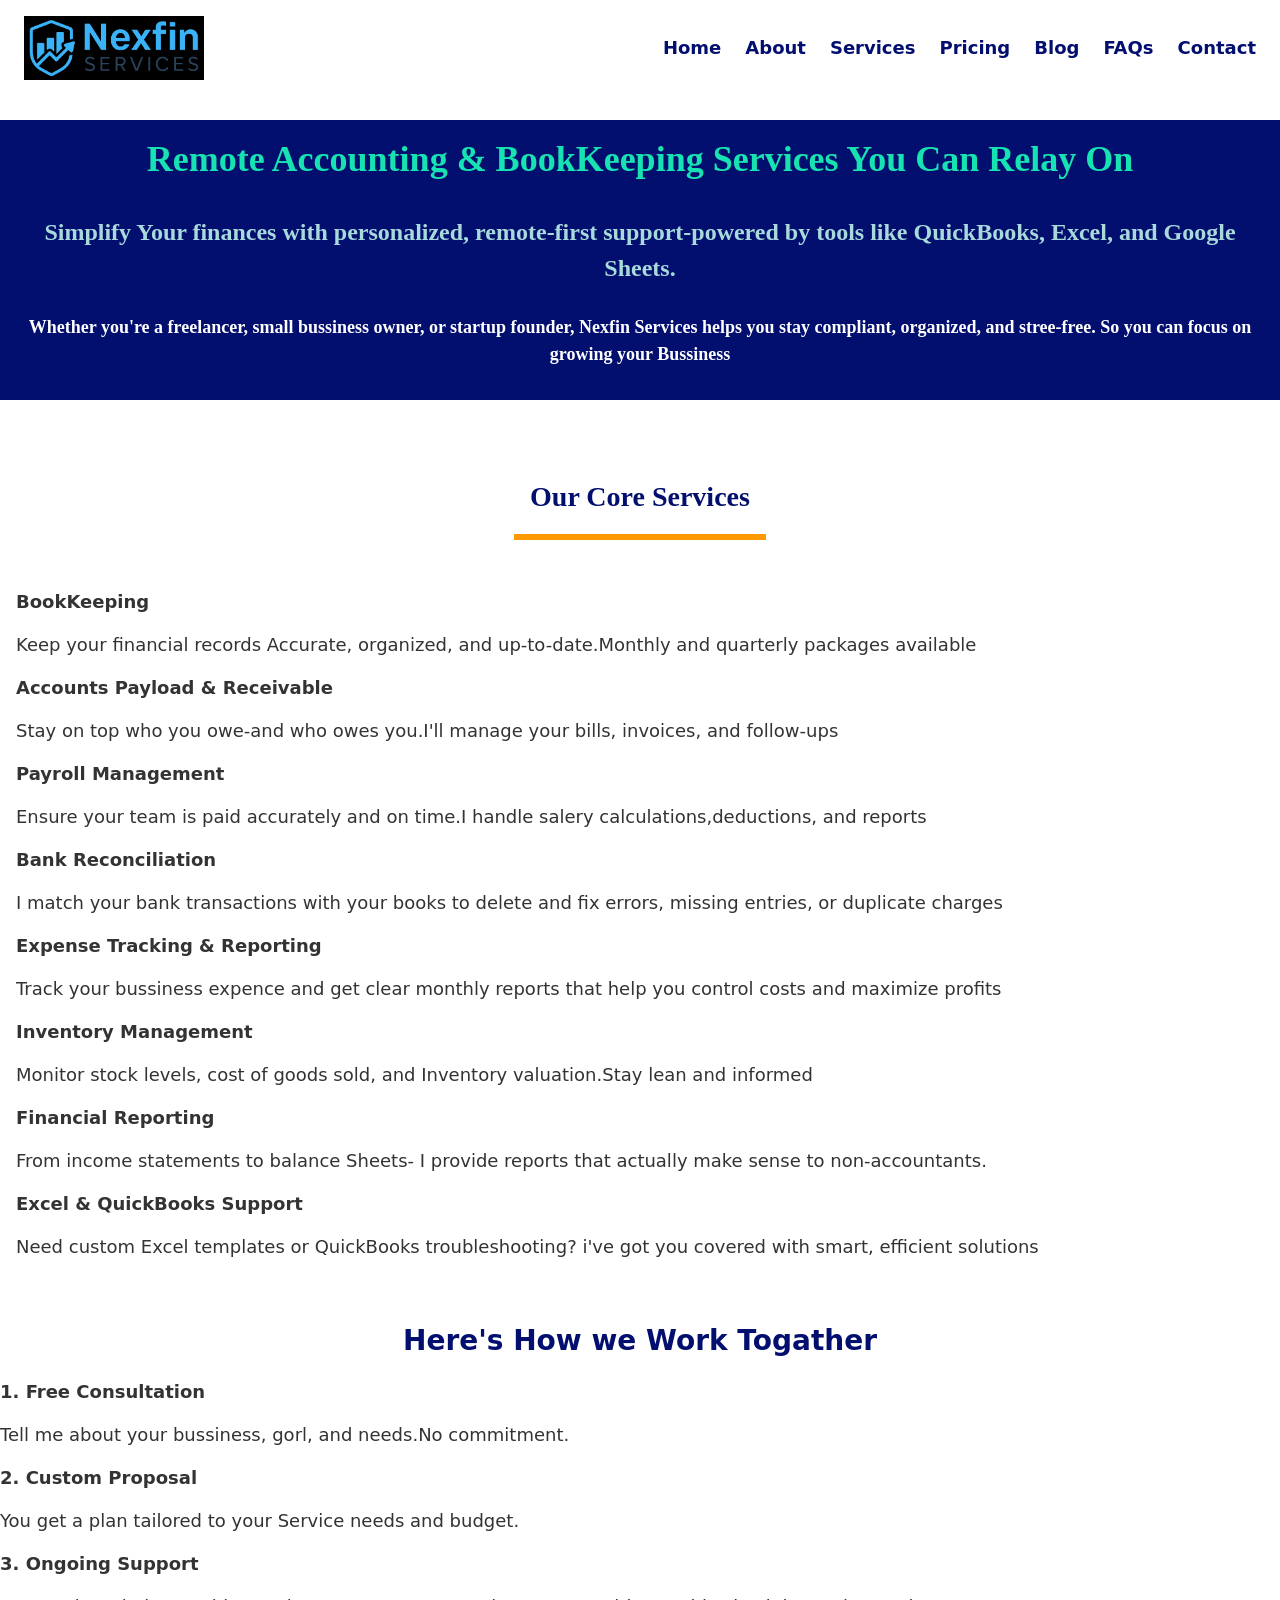
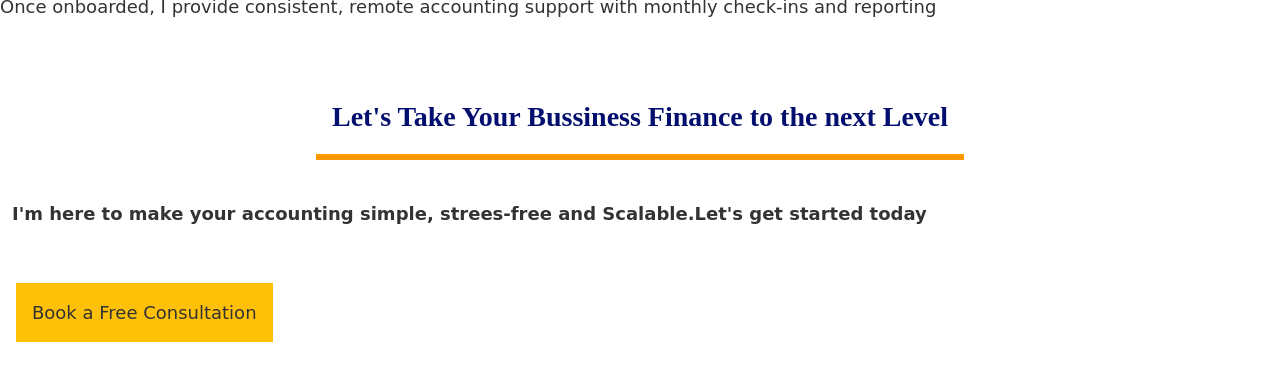
<file: src/Services.html>
<!DOCTYPE html>
<html lang="en">
<head>
    <meta charset="UTF-8">
    <meta name="viewport" content="width=device-width, initial-scale=1.0">
      <link href="./output.css" rel="stylesheet">
    <title>Services</title>
</head>
<body>


  <nav class="bg-white px-6 py-4 fixed top-0 w-full z-50 ">
  <div class="flex justify-between items-center">
   
    <div>
      <img src="./images/logo.png.png" alt="logo" class="h-16">
    </div>

   
    <div class="md:hidden">
      <button onclick="togglemanu()" class="text-[rgb(3,15,111)] text-3xl">
        &#9776;
      </button>
    </div>

   
    <ul id="menu" class="hidden md:flex space-x-6 text-[rgb(3,15,111)] text-lg font-semibold">
      <li><a href="./index.html">Home</a></li>
      <li><a href="./About.html">About</a></li>
      <li><a href="./Services.html">Services</a></li>
      <li><a href="./Pricing.html">Pricing</a></li>
      <li><a href="./Blog.html">Blog</a></li>
      <li><a href="./FAQs.html">FAQs</a></li>
      <li><a href="./Contact.html">Contact</a></li>
    </ul>
  </div>


  <ul id="mobileMenu" class="md:hidden   flex-col space-y-3 mt-4 hidden text-[rgb(3,15,111)] text-lg font-semibold">
    <li><a href="./index.html">Home</a></li>
    <li><a href="./About.html">About</a></li>
    <li><a href="./Services.html">Services</a></li>
    <li><a href="./Pricing.html">Pricing</a></li>
    <li><a href="./Blog.html">Blog</a></li>
    <li><a href="./FAQs.html">FAQs</a></li>
    <li><a href="./Contact.html">Contact</a></li>
  </ul>
</nav>
 

<div class="mt-30 bg-[rgb(3,15,111)]">
  <div class="pt-3">
 <h1 class="flex flex-col text-center  px-4 text-[36px] text-[rgb(23,227,178)] font-serif font-bold mb-4 ">Remote Accounting & BookKeeping Services You Can Relay On</h1>
  </div>

   <div class="pt-3">
 <h1 class="flex flex-col text-center  px-4 text-[24px] text-[rgb(168,218,220)] font-serif font-bold mb-4 ">Simplify Your finances with personalized, remote-first support-powered by tools like QuickBooks, Excel, and Google Sheets. </h1>
  </div>

   <div class="pb-4 pt-3">
 <h1 class="flex flex-col text-center  px-4 text-[18px] text-[rgb(255,255,255)] font-serif font-bold mb-4 ">Whether you're a freelancer, small bussiness owner, or startup founder, Nexfin Services helps you stay compliant, organized, and stree-free. So you can focus on growing your Bussiness</h1>
  </div>


</div>

<div>
  <div>
 <h1 class="block text-[28px] text-[rgb(3,15,111)] text-center font-serif  mt-15 font-bold p-4 w-fit mx-auto border-b-6 border-b-amber-500 ">Our Core Services</h1>
 
 


 <div class="py-8 px-4">

  <div class="my-4 text-[rgb(51,51,51)] font-sans text-[18px]">
  <h1 class="font-bold">BookKeeping</h1>
  <p class="mt-4">Keep your financial records Accurate, organized, and up-to-date.Monthly and quarterly packages available</p>
  </div>

   <div class="my-4 text-[rgb(51,51,51)] font-sans text-[18px]">
  <h1 class="font-bold">Accounts Payload & Receivable</h1>
  <p class="mt-4">Stay on top who you owe-and who owes you.I'll manage your bills, invoices, and follow-ups</p>
  </div>

   <div class="my-4 text-[rgb(51,51,51)] font-sans text-[18px]">
  <h1 class="font-bold">Payroll Management</h1>
  <p class="mt-4">Ensure your team is paid accurately and on time.I handle salery calculations,deductions, and reports</p>
  </div>

   <div class="my-4 text-[rgb(51,51,51)] font-sans text-[18px]">
  <h1 class="font-bold">Bank Reconciliation</h1>
  <p class="mt-4">I match your bank transactions with your books to delete and fix errors, missing entries, or duplicate charges</p>
  </div>

   <div class="my-4 text-[rgb(51,51,51)] font-sans text-[18px]">
  <h1 class="font-bold">Expense Tracking & Reporting</h1>
  <p class="mt-4">Track your bussiness expence and get clear monthly reports that help you control costs and maximize profits</p>
  </div>

   <div class="my-4 text-[rgb(51,51,51)] font-sans text-[18px]">
  <h1 class="font-bold">Inventory Management</h1>
  <p class="mt-4">Monitor stock levels, cost of goods sold, and Inventory valuation.Stay lean and informed</p>
  </div>

   <div class="my-4 text-[rgb(51,51,51)] font-sans text-[18px]">
  <h1 class="font-bold">Financial Reporting</h1>
  <p class="mt-4">From income statements to balance Sheets- I provide reports that actually make sense to non-accountants.</p>
  </div>

   <div class="my-4 text-[rgb(51,51,51)] font-sans text-[18px]">
  <h1 class="font-bold">Excel & QuickBooks Support</h1>
  <p class="mt-4">Need custom Excel templates or QuickBooks troubleshooting? i've got you covered with smart, efficient solutions</p>
  </div>



 </div>
  </div>
</div>



<div class="mt-3">
  <div>
    <h1 class="block text-[28px] text-center font-bold text-[rgb(3,15,111)] ">Here's How we Work Togather</h1>



    <div class="my-4 text-[rgb(51,51,51)] font-sans text-[18px]">
  <h1 class="font-bold">1. Free Consultation</h1>
  <p class="mt-4">Tell me about your bussiness, gorl, and needs.No commitment.</p>


<div class="my-4 text-[rgb(51,51,51)] font-sans text-[18px]">
  <h1 class="font-bold">2. Custom Proposal</h1>
  <p class="mt-4">You get a plan tailored to your Service needs and budget.</p>

  <div class="my-4 text-[rgb(51,51,51)] font-sans text-[18px]">
  <h1 class="font-bold">3. Ongoing Support</h1>
  <p class="mt-4">Once onboarded, I provide consistent, remote accounting support with monthly check-ins and reporting</p>
  </div>
</div>

<div class="">
   <h1 class="block text-[28px] font-serif text-[rgb(3,15,111)] text-center  mt-15 font-bold p-4 w-fit mx-auto border-b-6 border-b-amber-500 ">Let's Take Your Bussiness Finance to the next Level</h1>
  
</div>

<div>

  <div class="my-10 px-3">
  <p class="block text-left font-sans font-bold text-[18px] text-[rgb(51,51,51)]">I'm here to make your accounting simple, strees-free and Scalable.Let's get started today</p>
 
</div>

 
<div>
  <a href="Contact.html">
   <button class="p-4 m-4 text-[rgb(51,51,51)] font-sans bg-[rgb(255,193,7)] cursor-pointer">Book a Free Consultation</button>
</a>
</div>

<script>
  function togglemanu() {
    const menu = document.getElementById('mobileMenu');
    menu.classList.toggle('hidden');
  }
</script>
</body>
</html>
</file>
<file: src/output.css>
/*! tailwindcss v4.1.8 | MIT License | https://tailwindcss.com */
@layer properties;
@layer theme, base, components, utilities;
@layer theme {
  :root, :host {
    --font-sans: ui-sans-serif, system-ui, sans-serif, "Apple Color Emoji",
      "Segoe UI Emoji", "Segoe UI Symbol", "Noto Color Emoji";
    --font-serif: ui-serif, Georgia, Cambria, "Times New Roman", Times, serif;
    --font-mono: ui-monospace, SFMono-Regular, Menlo, Monaco, Consolas, "Liberation Mono",
      "Courier New", monospace;
    --color-amber-500: oklch(76.9% 0.188 70.08);
    --color-amber-600: oklch(66.6% 0.179 58.318);
    --color-green-500: oklch(72.3% 0.219 149.579);
    --color-cyan-200: oklch(91.7% 0.08 205.041);
    --color-gray-900: oklch(21% 0.034 264.665);
    --color-black: #000;
    --color-white: #fff;
    --spacing: 0.25rem;
    --text-base: 1rem;
    --text-base--line-height: calc(1.5 / 1);
    --text-lg: 1.125rem;
    --text-lg--line-height: calc(1.75 / 1.125);
    --text-xl: 1.25rem;
    --text-xl--line-height: calc(1.75 / 1.25);
    --text-2xl: 1.5rem;
    --text-2xl--line-height: calc(2 / 1.5);
    --text-3xl: 1.875rem;
    --text-3xl--line-height: calc(2.25 / 1.875);
    --text-4xl: 2.25rem;
    --text-4xl--line-height: calc(2.5 / 2.25);
    --font-weight-medium: 500;
    --font-weight-semibold: 600;
    --font-weight-bold: 700;
    --radius-md: 0.375rem;
    --default-font-family: var(--font-sans);
    --default-mono-font-family: var(--font-mono);
  }
}
@layer base {
  *, ::after, ::before, ::backdrop, ::file-selector-button {
    box-sizing: border-box;
    margin: 0;
    padding: 0;
    border: 0 solid;
  }
  html, :host {
    line-height: 1.5;
    -webkit-text-size-adjust: 100%;
    tab-size: 4;
    font-family: var(--default-font-family, ui-sans-serif, system-ui, sans-serif, "Apple Color Emoji", "Segoe UI Emoji", "Segoe UI Symbol", "Noto Color Emoji");
    font-feature-settings: var(--default-font-feature-settings, normal);
    font-variation-settings: var(--default-font-variation-settings, normal);
    -webkit-tap-highlight-color: transparent;
  }
  hr {
    height: 0;
    color: inherit;
    border-top-width: 1px;
  }
  abbr:where([title]) {
    -webkit-text-decoration: underline dotted;
    text-decoration: underline dotted;
  }
  h1, h2, h3, h4, h5, h6 {
    font-size: inherit;
    font-weight: inherit;
  }
  a {
    color: inherit;
    -webkit-text-decoration: inherit;
    text-decoration: inherit;
  }
  b, strong {
    font-weight: bolder;
  }
  code, kbd, samp, pre {
    font-family: var(--default-mono-font-family, ui-monospace, SFMono-Regular, Menlo, Monaco, Consolas, "Liberation Mono", "Courier New", monospace);
    font-feature-settings: var(--default-mono-font-feature-settings, normal);
    font-variation-settings: var(--default-mono-font-variation-settings, normal);
    font-size: 1em;
  }
  small {
    font-size: 80%;
  }
  sub, sup {
    font-size: 75%;
    line-height: 0;
    position: relative;
    vertical-align: baseline;
  }
  sub {
    bottom: -0.25em;
  }
  sup {
    top: -0.5em;
  }
  table {
    text-indent: 0;
    border-color: inherit;
    border-collapse: collapse;
  }
  :-moz-focusring {
    outline: auto;
  }
  progress {
    vertical-align: baseline;
  }
  summary {
    display: list-item;
  }
  ol, ul, menu {
    list-style: none;
  }
  img, svg, video, canvas, audio, iframe, embed, object {
    display: block;
    vertical-align: middle;
  }
  img, video {
    max-width: 100%;
    height: auto;
  }
  button, input, select, optgroup, textarea, ::file-selector-button {
    font: inherit;
    font-feature-settings: inherit;
    font-variation-settings: inherit;
    letter-spacing: inherit;
    color: inherit;
    border-radius: 0;
    background-color: transparent;
    opacity: 1;
  }
  :where(select:is([multiple], [size])) optgroup {
    font-weight: bolder;
  }
  :where(select:is([multiple], [size])) optgroup option {
    padding-inline-start: 20px;
  }
  ::file-selector-button {
    margin-inline-end: 4px;
  }
  ::placeholder {
    opacity: 1;
  }
  @supports (not (-webkit-appearance: -apple-pay-button))  or (contain-intrinsic-size: 1px) {
    ::placeholder {
      color: currentcolor;
      @supports (color: color-mix(in lab, red, red)) {
        color: color-mix(in oklab, currentcolor 50%, transparent);
      }
    }
  }
  textarea {
    resize: vertical;
  }
  ::-webkit-search-decoration {
    -webkit-appearance: none;
  }
  ::-webkit-date-and-time-value {
    min-height: 1lh;
    text-align: inherit;
  }
  ::-webkit-datetime-edit {
    display: inline-flex;
  }
  ::-webkit-datetime-edit-fields-wrapper {
    padding: 0;
  }
  ::-webkit-datetime-edit, ::-webkit-datetime-edit-year-field, ::-webkit-datetime-edit-month-field, ::-webkit-datetime-edit-day-field, ::-webkit-datetime-edit-hour-field, ::-webkit-datetime-edit-minute-field, ::-webkit-datetime-edit-second-field, ::-webkit-datetime-edit-millisecond-field, ::-webkit-datetime-edit-meridiem-field {
    padding-block: 0;
  }
  :-moz-ui-invalid {
    box-shadow: none;
  }
  button, input:where([type="button"], [type="reset"], [type="submit"]), ::file-selector-button {
    appearance: button;
  }
  ::-webkit-inner-spin-button, ::-webkit-outer-spin-button {
    height: auto;
  }
  [hidden]:where(:not([hidden="until-found"])) {
    display: none !important;
  }
}
@layer utilities {
  .fixed {
    position: fixed;
  }
  .top-0 {
    top: calc(var(--spacing) * 0);
  }
  .z-50 {
    z-index: 50;
  }
  .m-4 {
    margin: calc(var(--spacing) * 4);
  }
  .mx-2 {
    margin-inline: calc(var(--spacing) * 2);
  }
  .mx-auto {
    margin-inline: auto;
  }
  .my-4 {
    margin-block: calc(var(--spacing) * 4);
  }
  .my-5 {
    margin-block: calc(var(--spacing) * 5);
  }
  .my-10 {
    margin-block: calc(var(--spacing) * 10);
  }
  .mt-1 {
    margin-top: calc(var(--spacing) * 1);
  }
  .mt-2 {
    margin-top: calc(var(--spacing) * 2);
  }
  .mt-3 {
    margin-top: calc(var(--spacing) * 3);
  }
  .mt-4 {
    margin-top: calc(var(--spacing) * 4);
  }
  .mt-5 {
    margin-top: calc(var(--spacing) * 5);
  }
  .mt-6 {
    margin-top: calc(var(--spacing) * 6);
  }
  .mt-8 {
    margin-top: calc(var(--spacing) * 8);
  }
  .mt-9 {
    margin-top: calc(var(--spacing) * 9);
  }
  .mt-10 {
    margin-top: calc(var(--spacing) * 10);
  }
  .mt-15 {
    margin-top: calc(var(--spacing) * 15);
  }
  .mt-16 {
    margin-top: calc(var(--spacing) * 16);
  }
  .mt-18 {
    margin-top: calc(var(--spacing) * 18);
  }
  .mt-20 {
    margin-top: calc(var(--spacing) * 20);
  }
  .mt-30 {
    margin-top: calc(var(--spacing) * 30);
  }
  .mr-4 {
    margin-right: calc(var(--spacing) * 4);
  }
  .mb-2 {
    margin-bottom: calc(var(--spacing) * 2);
  }
  .mb-4 {
    margin-bottom: calc(var(--spacing) * 4);
  }
  .block {
    display: block;
  }
  .flex {
    display: flex;
  }
  .grid {
    display: grid;
  }
  .hidden {
    display: none;
  }
  .h-16 {
    height: calc(var(--spacing) * 16);
  }
  .h-28 {
    height: calc(var(--spacing) * 28);
  }
  .h-40 {
    height: calc(var(--spacing) * 40);
  }
  .h-auto {
    height: auto;
  }
  .w-28 {
    width: calc(var(--spacing) * 28);
  }
  .w-40 {
    width: calc(var(--spacing) * 40);
  }
  .w-fit {
    width: fit-content;
  }
  .w-full {
    width: 100%;
  }
  .cursor-pointer {
    cursor: pointer;
  }
  .list-disc {
    list-style-type: disc;
  }
  .grid-cols-1 {
    grid-template-columns: repeat(1, minmax(0, 1fr));
  }
  .flex-col {
    flex-direction: column;
  }
  .items-center {
    align-items: center;
  }
  .justify-between {
    justify-content: space-between;
  }
  .justify-center {
    justify-content: center;
  }
  .justify-items-center {
    justify-items: center;
  }
  .gap-4 {
    gap: calc(var(--spacing) * 4);
  }
  .gap-6 {
    gap: calc(var(--spacing) * 6);
  }
  .space-y-1 {
    :where(& > :not(:last-child)) {
      --tw-space-y-reverse: 0;
      margin-block-start: calc(calc(var(--spacing) * 1) * var(--tw-space-y-reverse));
      margin-block-end: calc(calc(var(--spacing) * 1) * calc(1 - var(--tw-space-y-reverse)));
    }
  }
  .space-y-3 {
    :where(& > :not(:last-child)) {
      --tw-space-y-reverse: 0;
      margin-block-start: calc(calc(var(--spacing) * 3) * var(--tw-space-y-reverse));
      margin-block-end: calc(calc(var(--spacing) * 3) * calc(1 - var(--tw-space-y-reverse)));
    }
  }
  .space-x-6 {
    :where(& > :not(:last-child)) {
      --tw-space-x-reverse: 0;
      margin-inline-start: calc(calc(var(--spacing) * 6) * var(--tw-space-x-reverse));
      margin-inline-end: calc(calc(var(--spacing) * 6) * calc(1 - var(--tw-space-x-reverse)));
    }
  }
  .rounded {
    border-radius: 0.25rem;
  }
  .rounded-full {
    border-radius: calc(infinity * 1px);
  }
  .rounded-md {
    border-radius: var(--radius-md);
  }
  .border {
    border-style: var(--tw-border-style);
    border-width: 1px;
  }
  .border-4 {
    border-style: var(--tw-border-style);
    border-width: 4px;
  }
  .border-\[3px\] {
    border-style: var(--tw-border-style);
    border-width: 3px;
  }
  .border-b-6 {
    border-bottom-style: var(--tw-border-style);
    border-bottom-width: 6px;
  }
  .border-green-500 {
    border-color: var(--color-green-500);
  }
  .border-b-amber-500 {
    border-bottom-color: var(--color-amber-500);
  }
  .bg-\[rgb\(3\,15\,111\)\] {
    background-color: rgb(3,15,111);
  }
  .bg-\[rgb\(255\,193\,7\)\] {
    background-color: rgb(255,193,7);
  }
  .bg-amber-500 {
    background-color: var(--color-amber-500);
  }
  .bg-white {
    background-color: var(--color-white);
  }
  .p-3 {
    padding: calc(var(--spacing) * 3);
  }
  .p-4 {
    padding: calc(var(--spacing) * 4);
  }
  .p-6 {
    padding: calc(var(--spacing) * 6);
  }
  .px-2 {
    padding-inline: calc(var(--spacing) * 2);
  }
  .px-3 {
    padding-inline: calc(var(--spacing) * 3);
  }
  .px-4 {
    padding-inline: calc(var(--spacing) * 4);
  }
  .px-6 {
    padding-inline: calc(var(--spacing) * 6);
  }
  .py-2 {
    padding-block: calc(var(--spacing) * 2);
  }
  .py-3 {
    padding-block: calc(var(--spacing) * 3);
  }
  .py-4 {
    padding-block: calc(var(--spacing) * 4);
  }
  .py-6 {
    padding-block: calc(var(--spacing) * 6);
  }
  .py-8 {
    padding-block: calc(var(--spacing) * 8);
  }
  .py-20 {
    padding-block: calc(var(--spacing) * 20);
  }
  .ps-5 {
    padding-inline-start: calc(var(--spacing) * 5);
  }
  .pt-3 {
    padding-top: calc(var(--spacing) * 3);
  }
  .pt-4 {
    padding-top: calc(var(--spacing) * 4);
  }
  .pb-4 {
    padding-bottom: calc(var(--spacing) * 4);
  }
  .pl-6 {
    padding-left: calc(var(--spacing) * 6);
  }
  .pl-8 {
    padding-left: calc(var(--spacing) * 8);
  }
  .text-center {
    text-align: center;
  }
  .text-left {
    text-align: left;
  }
  .font-sans {
    font-family: var(--font-sans);
  }
  .font-serif {
    font-family: var(--font-serif);
  }
  .text-2xl {
    font-size: var(--text-2xl);
    line-height: var(--tw-leading, var(--text-2xl--line-height));
  }
  .text-3xl {
    font-size: var(--text-3xl);
    line-height: var(--tw-leading, var(--text-3xl--line-height));
  }
  .text-4xl {
    font-size: var(--text-4xl);
    line-height: var(--tw-leading, var(--text-4xl--line-height));
  }
  .text-base {
    font-size: var(--text-base);
    line-height: var(--tw-leading, var(--text-base--line-height));
  }
  .text-lg {
    font-size: var(--text-lg);
    line-height: var(--tw-leading, var(--text-lg--line-height));
  }
  .text-xl {
    font-size: var(--text-xl);
    line-height: var(--tw-leading, var(--text-xl--line-height));
  }
  .text-\[18px\] {
    font-size: 18px;
  }
  .text-\[20px\] {
    font-size: 20px;
  }
  .text-\[24px\] {
    font-size: 24px;
  }
  .text-\[28px\] {
    font-size: 28px;
  }
  .text-\[36px\] {
    font-size: 36px;
  }
  .font-bold {
    --tw-font-weight: var(--font-weight-bold);
    font-weight: var(--font-weight-bold);
  }
  .font-medium {
    --tw-font-weight: var(--font-weight-medium);
    font-weight: var(--font-weight-medium);
  }
  .font-semibold {
    --tw-font-weight: var(--font-weight-semibold);
    font-weight: var(--font-weight-semibold);
  }
  .text-\[rbg\(3\,15\,111\)\] {
    color: rbg(3,15,111);
  }
  .text-\[rgb\(0\,255\,10\)\] {
    color: rgb(0,255,10);
  }
  .text-\[rgb\(2\,15\,111\)\] {
    color: rgb(2,15,111);
  }
  .text-\[rgb\(3\,15\,111\)\] {
    color: rgb(3,15,111);
  }
  .text-\[rgb\(15\,15\,15\)\] {
    color: rgb(15,15,15);
  }
  .text-\[rgb\(23\,227\,178\)\] {
    color: rgb(23,227,178);
  }
  .text-\[rgb\(51\,51\,51\)\] {
    color: rgb(51,51,51);
  }
  .text-\[rgb\(168\,218\,220\)\] {
    color: rgb(168,218,220);
  }
  .text-\[rgb\(255\,255\,255\)\] {
    color: rgb(255,255,255);
  }
  .text-black {
    color: var(--color-black);
  }
  .text-gray-900 {
    color: var(--color-gray-900);
  }
  .text-white {
    color: var(--color-white);
  }
  .italic {
    font-style: italic;
  }
  .underline {
    text-decoration-line: underline;
  }
  .shadow {
    --tw-shadow: 0 1px 3px 0 var(--tw-shadow-color, rgb(0 0 0 / 0.1)), 0 1px 2px -1px var(--tw-shadow-color, rgb(0 0 0 / 0.1));
    box-shadow: var(--tw-inset-shadow), var(--tw-inset-ring-shadow), var(--tw-ring-offset-shadow), var(--tw-ring-shadow), var(--tw-shadow);
  }
  .hover\:bg-amber-600 {
    &:hover {
      @media (hover: hover) {
        background-color: var(--color-amber-600);
      }
    }
  }
  .sm\:grid-cols-2 {
    @media (width >= 40rem) {
      grid-template-columns: repeat(2, minmax(0, 1fr));
    }
  }
  .md\:flex {
    @media (width >= 48rem) {
      display: flex;
    }
  }
  .md\:hidden {
    @media (width >= 48rem) {
      display: none;
    }
  }
  .md\:w-60 {
    @media (width >= 48rem) {
      width: calc(var(--spacing) * 60);
    }
  }
  .md\:grid-cols-3 {
    @media (width >= 48rem) {
      grid-template-columns: repeat(3, minmax(0, 1fr));
    }
  }
  .md\:flex-row {
    @media (width >= 48rem) {
      flex-direction: row;
    }
  }
}
@property --tw-space-y-reverse {
  syntax: "*";
  inherits: false;
  initial-value: 0;
}
@property --tw-space-x-reverse {
  syntax: "*";
  inherits: false;
  initial-value: 0;
}
@property --tw-border-style {
  syntax: "*";
  inherits: false;
  initial-value: solid;
}
@property --tw-font-weight {
  syntax: "*";
  inherits: false;
}
@property --tw-shadow {
  syntax: "*";
  inherits: false;
  initial-value: 0 0 #0000;
}
@property --tw-shadow-color {
  syntax: "*";
  inherits: false;
}
@property --tw-shadow-alpha {
  syntax: "<percentage>";
  inherits: false;
  initial-value: 100%;
}
@property --tw-inset-shadow {
  syntax: "*";
  inherits: false;
  initial-value: 0 0 #0000;
}
@property --tw-inset-shadow-color {
  syntax: "*";
  inherits: false;
}
@property --tw-inset-shadow-alpha {
  syntax: "<percentage>";
  inherits: false;
  initial-value: 100%;
}
@property --tw-ring-color {
  syntax: "*";
  inherits: false;
}
@property --tw-ring-shadow {
  syntax: "*";
  inherits: false;
  initial-value: 0 0 #0000;
}
@property --tw-inset-ring-color {
  syntax: "*";
  inherits: false;
}
@property --tw-inset-ring-shadow {
  syntax: "*";
  inherits: false;
  initial-value: 0 0 #0000;
}
@property --tw-ring-inset {
  syntax: "*";
  inherits: false;
}
@property --tw-ring-offset-width {
  syntax: "<length>";
  inherits: false;
  initial-value: 0px;
}
@property --tw-ring-offset-color {
  syntax: "*";
  inherits: false;
  initial-value: #fff;
}
@property --tw-ring-offset-shadow {
  syntax: "*";
  inherits: false;
  initial-value: 0 0 #0000;
}
@layer properties {
  @supports ((-webkit-hyphens: none) and (not (margin-trim: inline))) or ((-moz-orient: inline) and (not (color:rgb(from red r g b)))) {
    *, ::before, ::after, ::backdrop {
      --tw-space-y-reverse: 0;
      --tw-space-x-reverse: 0;
      --tw-border-style: solid;
      --tw-font-weight: initial;
      --tw-shadow: 0 0 #0000;
      --tw-shadow-color: initial;
      --tw-shadow-alpha: 100%;
      --tw-inset-shadow: 0 0 #0000;
      --tw-inset-shadow-color: initial;
      --tw-inset-shadow-alpha: 100%;
      --tw-ring-color: initial;
      --tw-ring-shadow: 0 0 #0000;
      --tw-inset-ring-color: initial;
      --tw-inset-ring-shadow: 0 0 #0000;
      --tw-ring-inset: initial;
      --tw-ring-offset-width: 0px;
      --tw-ring-offset-color: #fff;
      --tw-ring-offset-shadow: 0 0 #0000;
    }
  }
}
</file>
